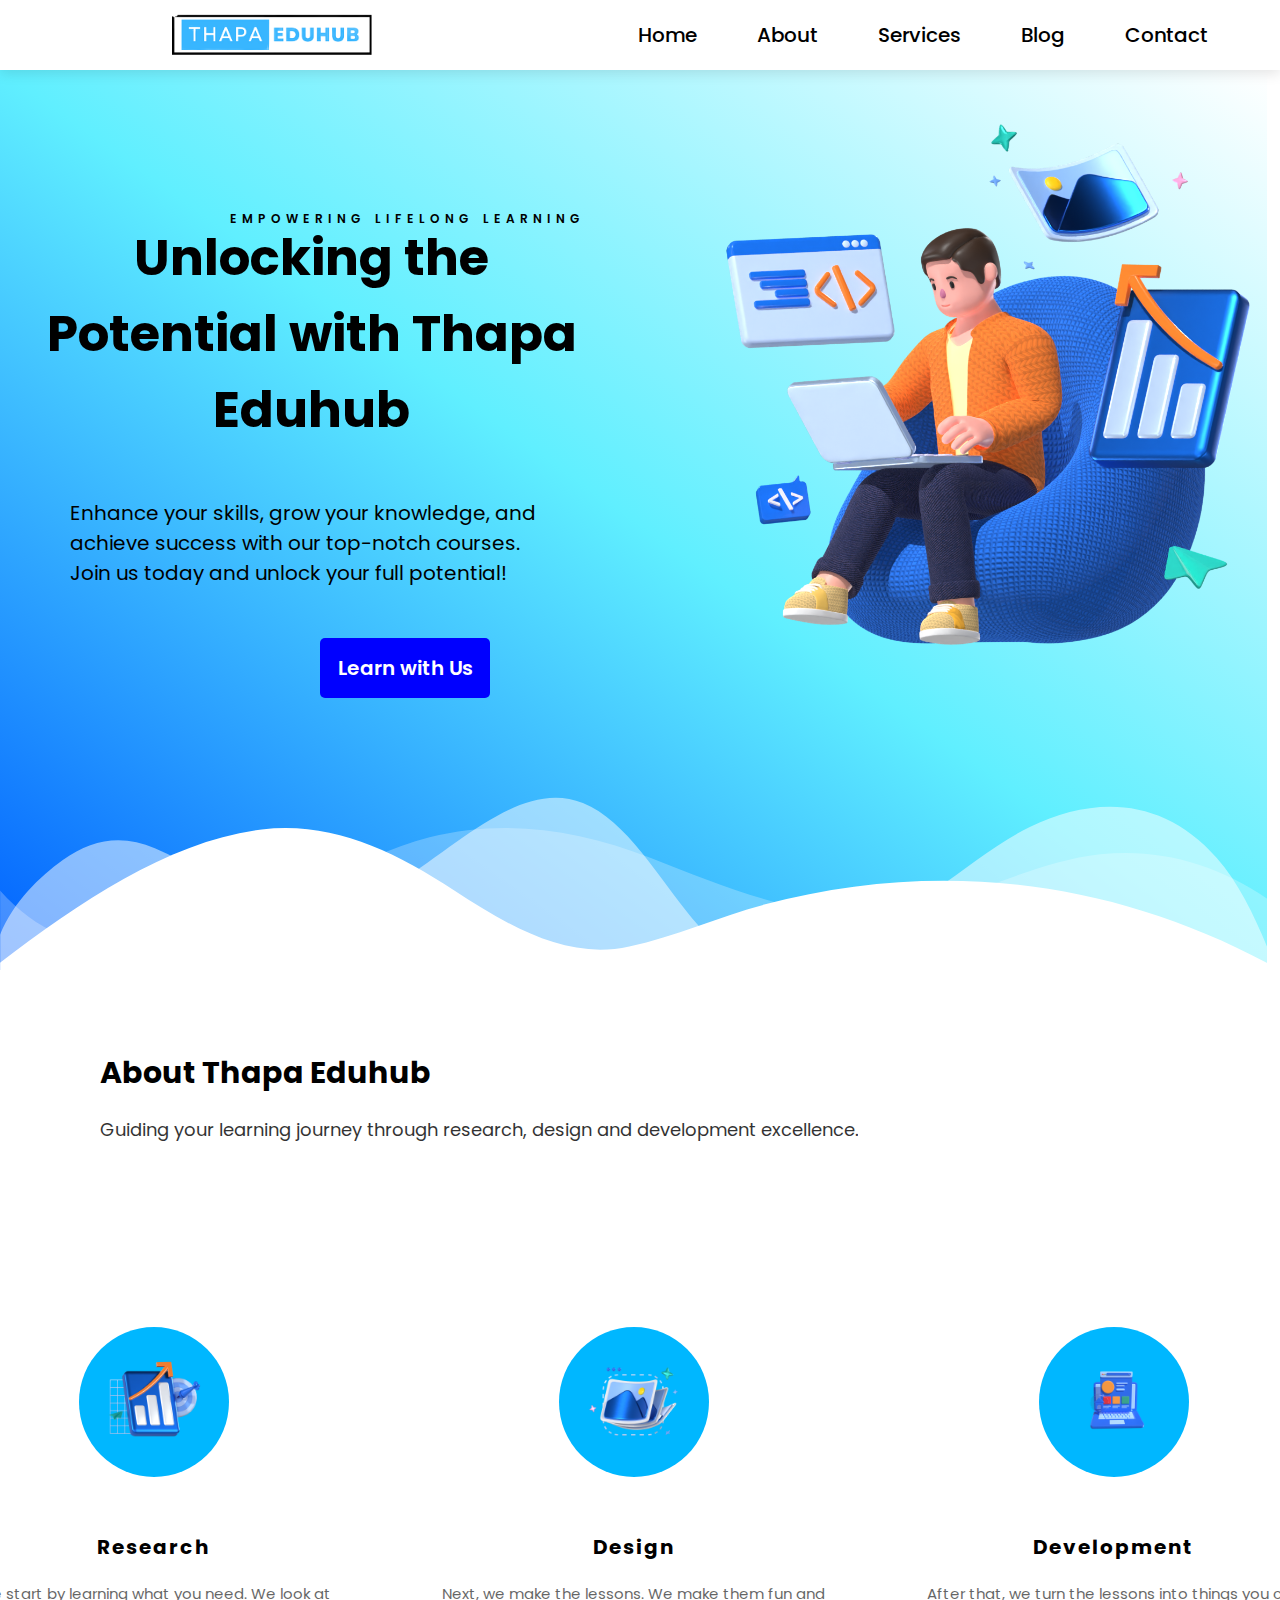
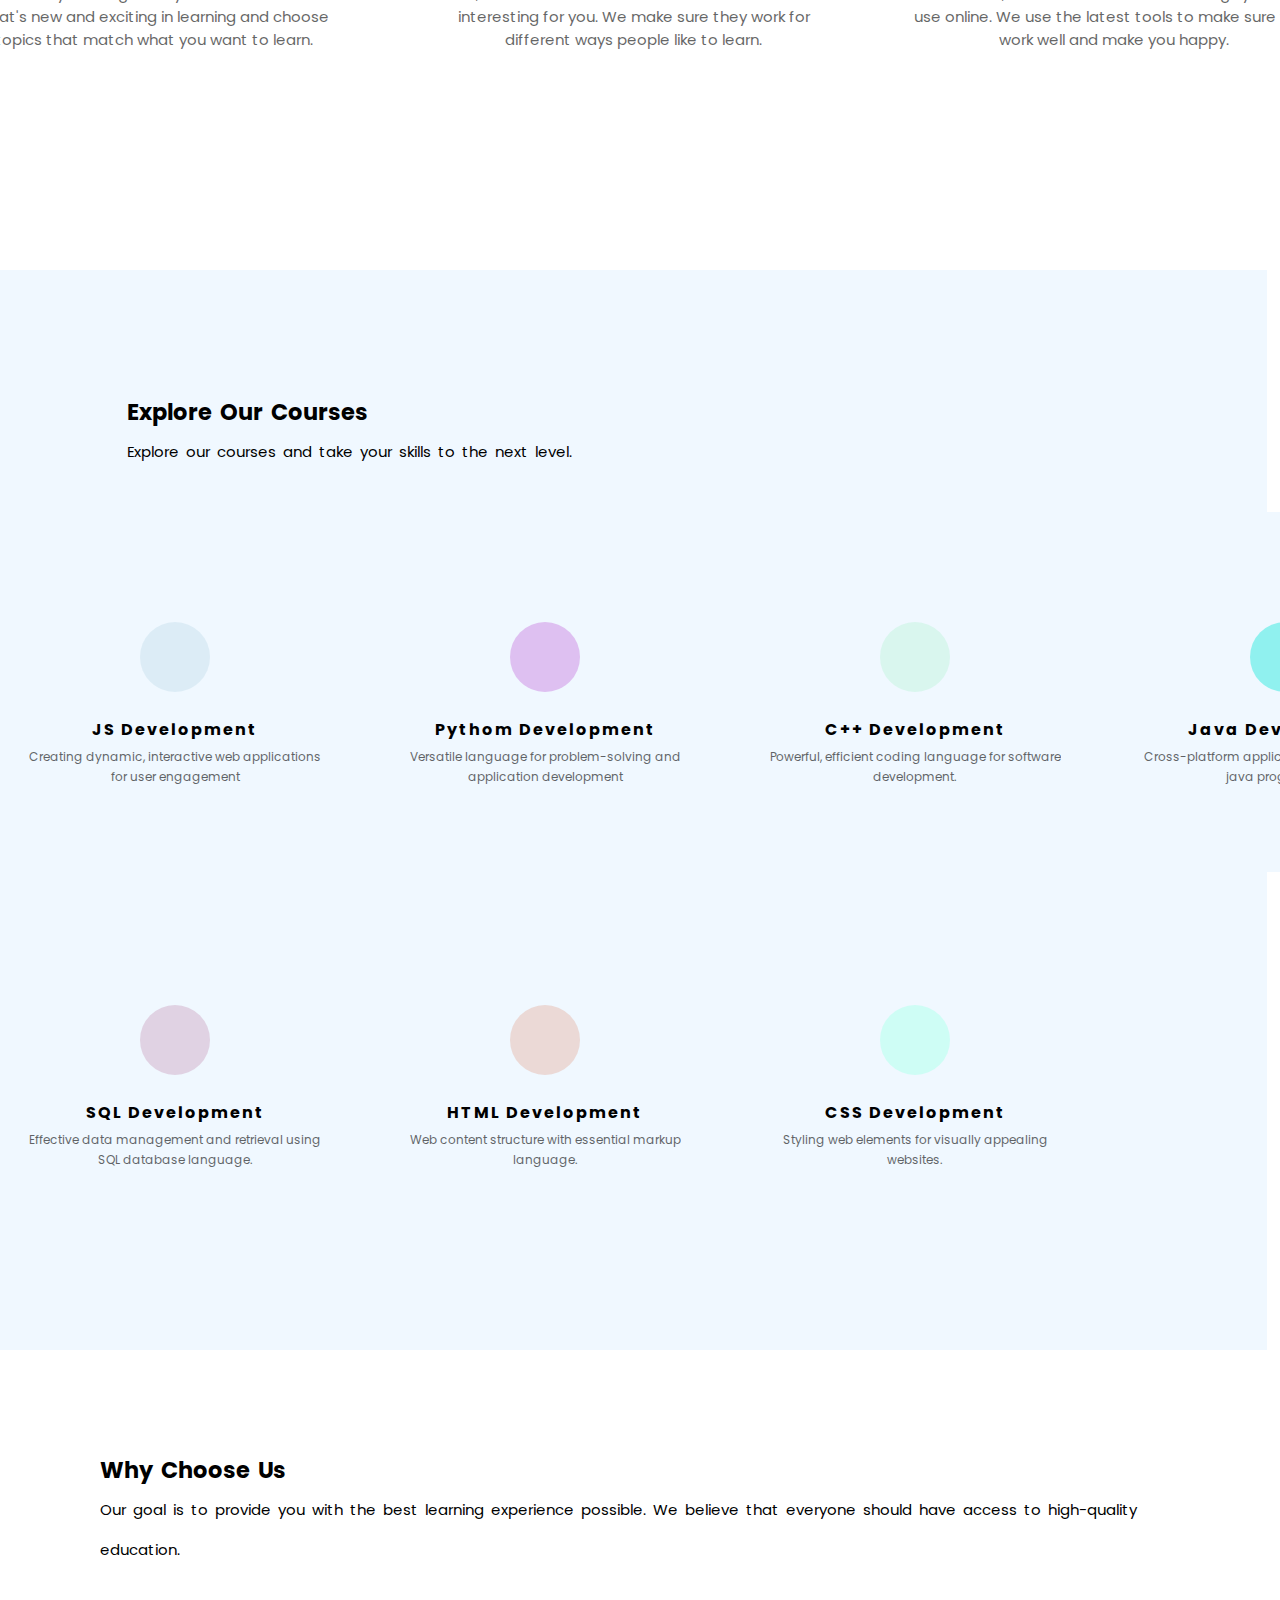
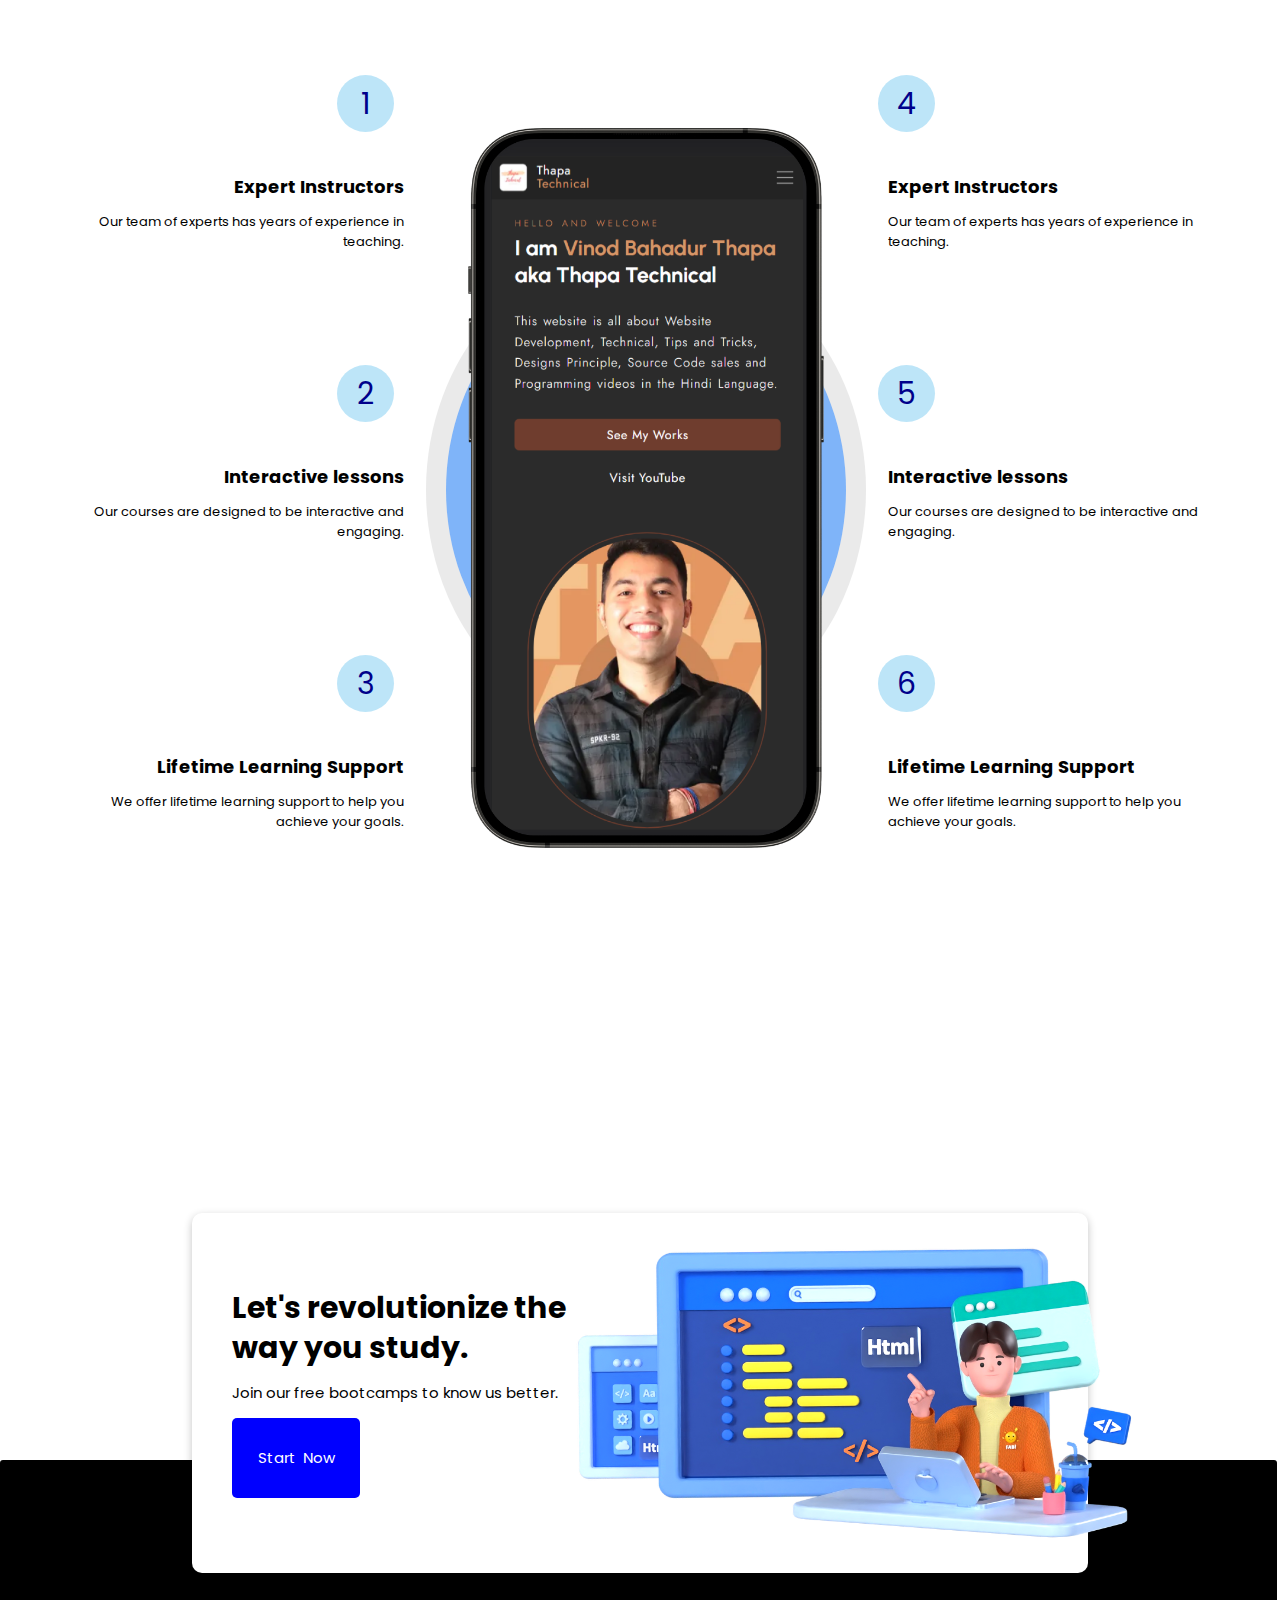
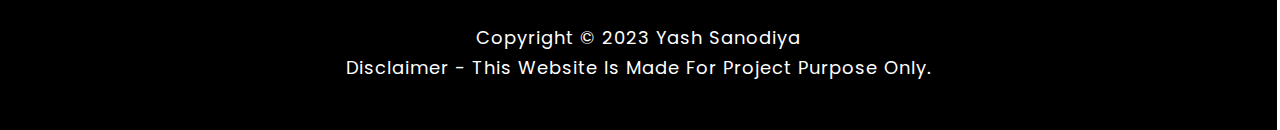
<file: index.html>
<!DOCTYPE html>
<html lang="en">
<head>
    <meta charset="UTF-8">
    <meta name="viewport" content="width=device-width, initial-scale=1.0">
    <title>Home</title>
    <link rel="shortcut icon" href="images/main-hero1.webp" type="image/x-icon">
    <link rel="stylesheet" href="/css/style.css">
    <link rel="stylesheet" href="/css/responsive.css">
    <link rel="stylesheet" href="https://cdnjs.cloudflare.com/ajax/libs/font-awesome/6.5.1/css/all.min.css" integrity="sha512-DTOQO9RWCH3ppGqcWaEA1BIZOC6xxalwEsw9c2QQeAIftl+Vegovlnee1c9QX4TctnWMn13TZye+giMm8e2LwA==" crossorigin="anonymous" referrerpolicy="no-referrer" />
</head>
<body>
    <!-- navbar section -->
    <header>
        <div class="navbar">
            <div class="nav-logo">
                <img class="logo" src="images/logo.png" alt="Thapa Eduhub Logo">
            </div>
            <div class="nav-buttons">
                <ul>
                    <li><a href="/index.html">Home</a></li>
                    <li><a href="/about.html">About</a></li>
                    <li><a href="/service.html">Services</a></li>
                    <li><a href="/blog.html">Blog</a></li>
                    <li><a href="/contact.html">Contact</a></li>
                </ul>
            </div>
        </div>
    </header>
    <!-- navbar section ends -->
    <main>
        <!-- hero section -->
        <section class="hero-section">
            <div class="hero-div-text">
                <h1>Unlocking the Potential with Thapa Eduhub</h1>
                <p>Enhance your skills, grow your knowledge, and achieve success with our top-notch courses. Join us today and unlock your full potential!</p>
                <button onclick="location.href='#contact'">Learn with Us</button>
            </div>
            <div class="hero-div-img"> <img src="images/main-hero.png" alt="Hero image"></div>
            <div class="custom-shape-divider-bottom-1704735970">
                <svg data-name="Layer 1" xmlns="http://www.w3.org/2000/svg" viewBox="0 0 1200 120" preserveAspectRatio="none">
                    <path d="M0,0V46.29c47.79,22.2,103.59,32.17,158,28,70.36-5.37,136.33-33.31,206.8-37.5C438.64,32.43,512.34,53.67,583,72.05c69.27,18,138.3,24.88,209.4,13.08,36.15-6,69.85-17.84,104.45-29.34C989.49,25,1113-14.29,1200,52.47V0Z" opacity=".25" class="shape-fill"></path>
                    <path d="M0,0V15.81C13,36.92,27.64,56.86,47.69,72.05,99.41,111.27,165,111,224.58,91.58c31.15-10.15,60.09-26.07,89.67-39.8,40.92-19,84.73-46,130.83-49.67,36.26-2.85,70.9,9.42,98.6,31.56,31.77,25.39,62.32,62,103.63,73,40.44,10.79,81.35-6.69,119.13-24.28s75.16-39,116.92-43.05c59.73-5.85,113.28,22.88,168.9,38.84,30.2,8.66,59,6.17,87.09-7.5,22.43-10.89,48-26.93,60.65-49.24V0Z" opacity=".5" class="shape-fill"></path>
                    <path d="M0,0V5.63C149.93,59,314.09,71.32,475.83,42.57c43-7.64,84.23-20.12,127.61-26.46,59-8.63,112.48,12.24,165.56,35.4C827.93,77.22,886,95.24,951.2,90c86.53-7,172.46-45.71,248.8-84.81V0Z" class="shape-fill"></path>
                </svg>
            </div>
        </section>
        <!-- hero section ends  -->

        <!-- about section -->
        <section class="about-section">
            <div class="about-text">
                <h2>About Thapa Eduhub</h2>
                <p>Guiding your learning journey through research, design and development excellence.</p>
            </div>
            <div class="about-div">
                <div class="info">
                    <div class="info-icon"><img src="images/research.png" alt=""></div>
                    <div class="info-text">
                        <h3>Research</h3>
                        <p>We start by learning what you need. We look at what's new and exciting in learning and choose topics that match what you want to learn.</p>
                    </div>
                </div>
                <div class="info">
                    <div class="info-icon"> <img src="images/design.png" alt=""></div>
                    <div class="info-text">
                        <h3>Design</h3>
                        <p>Next, we make the lessons. We make them fun and interesting for you. We make sure they work for different ways people like to learn.</p>
                    </div>
                </div>
                <div class="info">
                    <div class="info-icon"> <img src="images/dev.png" alt=""></div>
                    <div class="info-text">
                        <h3>Development</h3>
                        <p>After that, we turn the lessons into things you can use online. We use the latest tools to make sure they work well and make you happy.</p>
                    </div>
                </div>
            </div>
        </section>
        <!-- about section ends -->

        <!-- explore section start -->
        <section class="explore-section">
            <div class="explore-text">
                <h2>Explore Our Courses</h2>
                <p>Explore our courses and take your skills to the next level.</p>
            </div>
            <div class="explore-containers">
                <div class="exp-container">
                    <div class="exp-img" style="background-color: rgba(46, 134, 171, .1);">
                    <i class="fa-solid fa-laptop-code" style="color: #2E86AB;"></i>
                    </div>
                    <div class="exp-content">
                        <h3>JS Development</h3>
                        <p>Creating dynamic, interactive web applications for user engagement</p>
                    </div>    
                </div>
                <div class="exp-container">
                    <div class="exp-img" style="background-color: #DEC0F1;">
                        <i class="fa-solid fa-laptop-code" style="color: #7161EF;"></i>
                        </div>
                        <div class="exp-content">
                            <h3>Pythom Development</h3>
                            <p>Versatile language for problem-solving and application development</p>
                        </div>   
                </div>
                <div class="exp-container">
                    <div class="exp-img" style="background-color: rgba(123, 241, 168,.2);">
                        <i class="fa-solid fa-laptop-code" style="color: #7BF1A8;"></i>
                        </div>
                        <div class="exp-content">
                            <h3>C++ Development</h3>
                            <p>Powerful, efficient coding language for software development.</p>
                        </div>   
                </div>
                <div class="exp-container">
                    <div class="exp-img" style="background-color: #90F1EF;">
                        <i class="fa-solid fa-laptop-code"></i>
                        </div>
                        <div class="exp-content">
                            <h3>Java Development</h3>
                            <p>Cross-platform application development with java programming</p>
                        </div>   
                </div>
                <div class="exp-container">
                    <div class="exp-img" style="background-color: rgba(162, 59, 114, .2);">
                        <i class="fa-solid fa-laptop-code" style="color: #A23B72;"></i>
                        </div>
                        <div class="exp-content">
                            <h3>SQL Development</h3>
                            <p>Effective data management and retrieval using SQL database language.</p>
                        </div>   
                </div>
                <div class="exp-container">
                    <div class="exp-img" style="background-color: rgba(215,93, 52, 0.2)">
                        <i class="fa-solid fa-laptop-code" style="color: #D75D34;"></i>
                        </div>
                        <div class="exp-content">
                            <h3>HTML Development</h3>
                            <p>Web content structure with essential markup language.</p>
                        </div>   
                </div>
                <div class="exp-container">
                    <div class="exp-img" style="background-color: rgba(191, 255, 241, 0.7);">
                        <i class="fa-solid fa-laptop-code" style="color: #74F2CE;"></i>
                        </div>
                        <div class="exp-content">
                            <h3>CSS Development</h3>
                            <p>Styling web elements for visually appealing websites.</p>
                        </div>   
                </div>
            </div>
        </section>
        <!-- explore section ends -->

         <!-- why choose section start -->
         <section class="why-choose-section">
            <div class="why-choose-text">
                <h2>Why Choose Us</h2>
                <p>Our goal is to provide you with the best learning experience possible. We believe that everyone should have access to high-quality education.</p>
            </div>
            <div class="why-choose-grid">
                <!-- left side container -->
                <div class="why-choose-container-side">
                    <div class="sub-container-left-side">
                        <div class="sub-container-left-side-img">
                            <p>1</p>
                        </div>
                        <div class="sub-container-left-side-text">
                            <h3>Expert Instructors</h3>
                            <p>Our team of experts has years of experience in teaching.</p>
                        </div>
                    </div>
                    <div class="sub-container-left-side">
                        <div class="sub-container-left-side-img">
                            <p>2</p>
                        </div>
                        <div class="sub-container-left-side-text">
                            <h3>Interactive lessons</h3>
                            <p>Our courses are designed to be interactive and engaging.</p>
                        </div>
                    </div>
                    <div class="sub-container-left-side">
                        <div class="sub-container-left-side-img">
                            <p>3</p>
                        </div>
                        <div class="sub-container-left-side-text">
                            <h3>Lifetime Learning Support</h3>
                            <p>We offer lifetime learning support to help you achieve your goals.</p>
                        </div>
                    </div>
                </div>
                <!-- left side container end -->
                <!-- center container -->
                <div class="why-choose-container-center">
                    <div class="circle-div">
                    </div>
                    <div class="img-div"><img src="/images/mobile.png" alt="" class="div-image"></div>
                </div>
                <!-- center container end -->

                <!-- right side container start -->
                <div class="why-choose-container-side">
                    <div class="sub-container-right-side">
                        <div class="sub-container-right-side-img">
                            <p>4</p>
                        </div>
                        <div class="sub-container-right-side-text">
                            <h3>Expert Instructors</h3>
                            <p>Our team of experts has years of experience in teaching.</p>
                        </div>
                    </div>
                    <div class="sub-container-right-side">
                        <div class="sub-container-right-side-img">
                            <p>5</p>
                        </div>
                        <div class="sub-container-right-side-text">
                            <h3>Interactive lessons</h3>
                            <p>Our courses are designed to be interactive and engaging.</p>
                        </div>
                    </div>
                    <div class="sub-container-right-side">
                        <div class="sub-container-right-side-img">
                            <p>6</p>
                        </div>
                        <div class="sub-container-right-side-text">
                            <h3>Lifetime Learning Support</h3>
                            <p>We offer lifetime learning support to help you achieve your goals.</p>
                        </div>
                    </div>
                </div>
            </div>
        </section>
        <!-- why choose section end -->

         <!-- contact section start -->
    <section class="contact-section" id="contact">
        <div class="contact-div">
            <div class="contact-text">
                <h3>Let's revolutionize the way you study.</h3>
                <p>Join our free bootcamps to know us better.</p>
                <div class="contact-btn">
                    <a href='/contact.html'>
                        start now <i class="fa-solid fa-arrow-circle-right"></i>
                    </a>
                </div>
            </div>
            <div class="contact-img">
                <img src="images/main.png" alt="a guy doing coding">
            </div>
        </div>
    </section>
    </main>
    <!-- main section ends -->

<!-- footer starts -->
<footer>
    <div class="footer-div">
        <div class="footer-text">
            <p>Copyright &copy; 2023 Yash sanodiya</p>
            <p>Disclaimer - This website is made for project purpose only.</p>
        </div>
    </div>                                                                      
</footer>
</body>
</html>
</file>
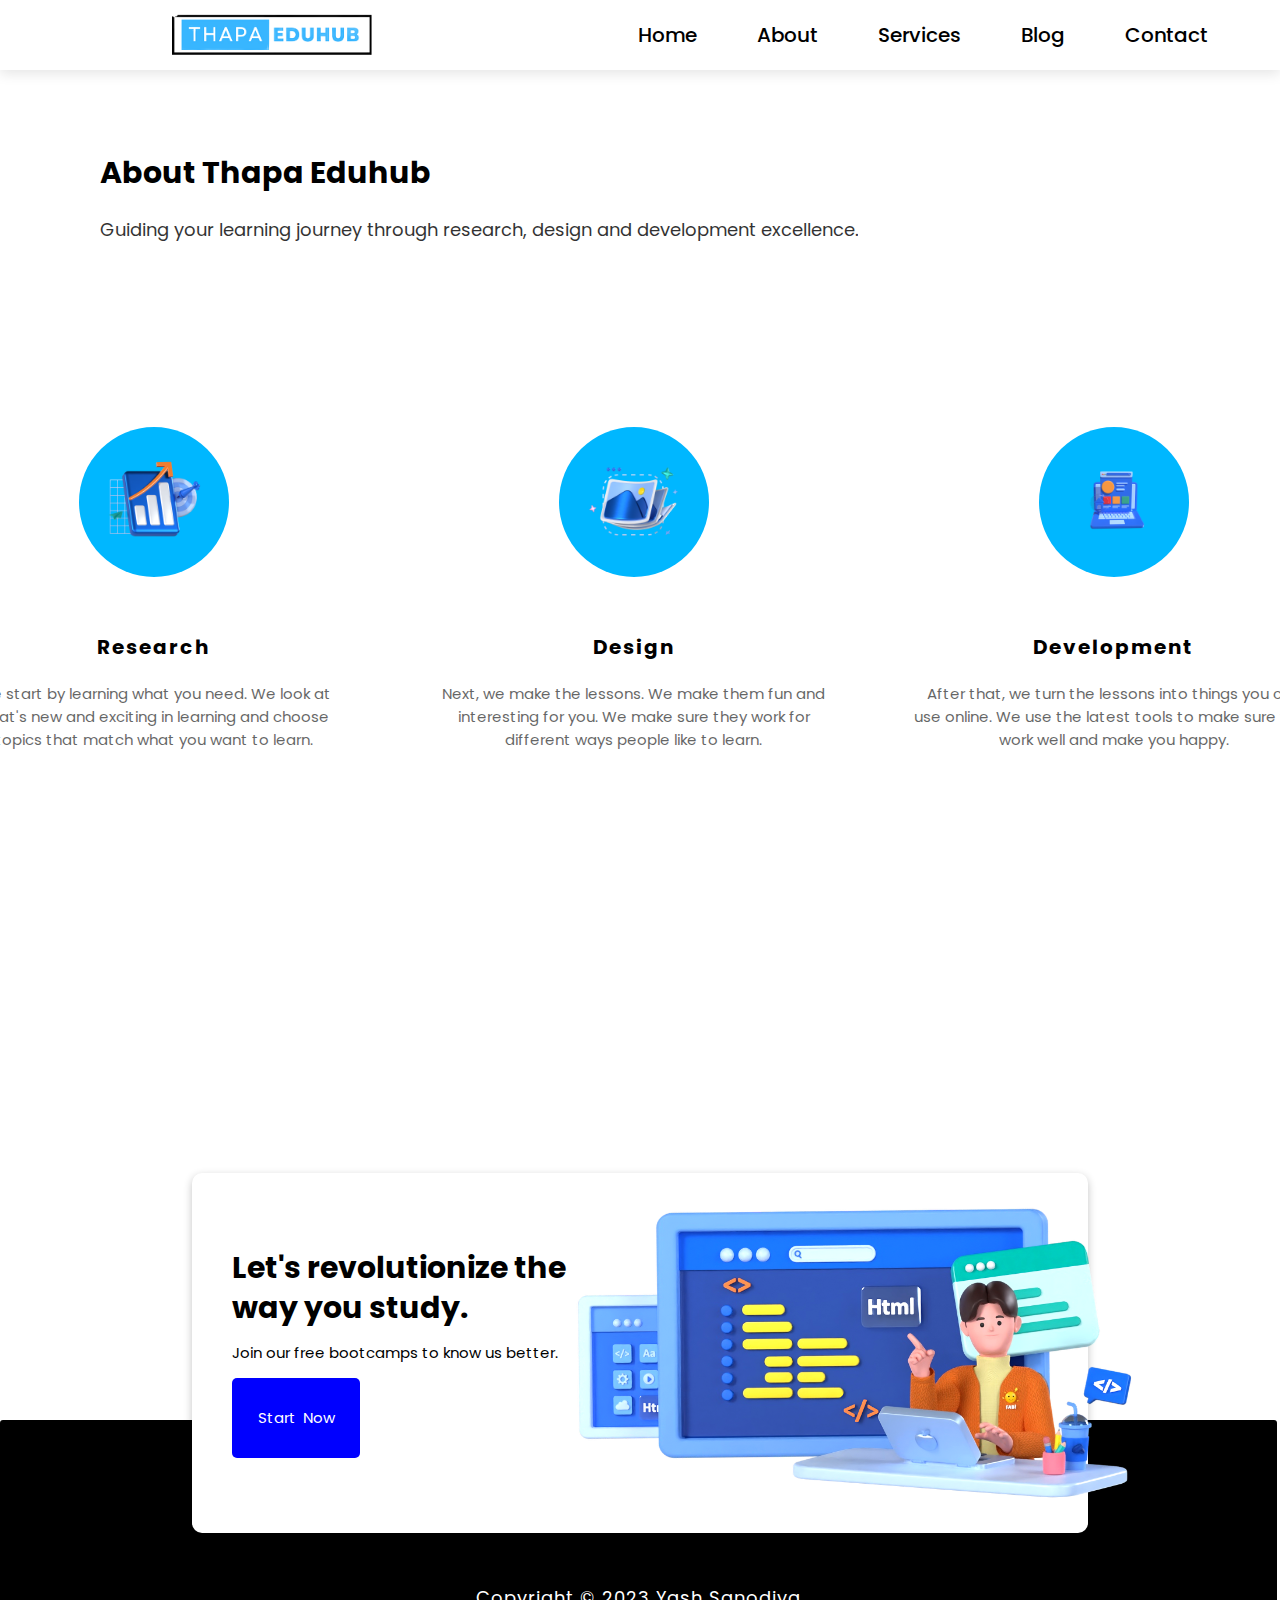
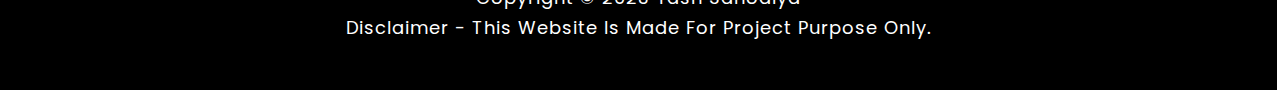
<file: about.html>
<!DOCTYPE html>
<html lang="en">
<head>
    <meta charset="UTF-8">
    <meta name="viewport" content="width=device-width, initial-scale=1.0">
    <title>About</title>
    <link rel="shortcut icon" href="images/research.png" type="image/x-icon">
    <link rel="stylesheet" href="/css/style.css">
    <link rel="stylesheet" href="/css/responsive.css">
    <link rel="stylesheet" href="https://cdnjs.cloudflare.com/ajax/libs/font-awesome/6.5.1/css/all.min.css" integrity="sha512-DTOQO9RWCH3ppGqcWaEA1BIZOC6xxalwEsw9c2QQeAIftl+Vegovlnee1c9QX4TctnWMn13TZye+giMm8e2LwA==" crossorigin="anonymous" referrerpolicy="no-referrer" />
</head>
<body>
    <!-- navbar section -->
    <header>
        <div class="navbar">
            <div class="nav-logo">
                <img class="logo" src="images/logo.png" alt="Thapa Eduhub Logo">
            </div>
            <div class="nav-buttons">
                <ul>
                    <li><a href="/index.html">Home</a></li>
                    <li><a href="/about.html">About</a></li>
                    <li><a href="/service.html">Services</a></li>
                    <li><a href="/blog.html">Blog</a></li>
                    <li><a href="/contact.html">Contact</a></li>
                </ul>
            </div>
        </div>
    </header>
    <!-- navbar section ends -->
    <main>
         <!-- about section -->
         <section class="about-section">
            <div class="about-text">
                <h2>About Thapa Eduhub</h2>
                <p>Guiding your learning journey through research, design and development excellence.</p>
            </div>
            <div class="about-div">
                <div class="info">
                    <div class="info-icon"><img src="images/research.png" alt=""></div>
                    <div class="info-text">
                        <h3>Research</h3>
                        <p>We start by learning what you need. We look at what's new and exciting in learning and choose topics that match what you want to learn.</p>
                    </div>
                </div>
                <div class="info">
                    <div class="info-icon"> <img src="images/design.png" alt=""></div>
                    <div class="info-text">
                        <h3>Design</h3>
                        <p>Next, we make the lessons. We make them fun and interesting for you. We make sure they work for different ways people like to learn.</p>
                    </div>
                </div>
                <div class="info">
                    <div class="info-icon"> <img src="images/dev.png" alt=""></div>
                    <div class="info-text">
                        <h3>Development</h3>
                        <p>After that, we turn the lessons into things you can use online. We use the latest tools to make sure they work well and make you happy.</p>
                    </div>
                </div>
            </div>
        </section>
        <!-- about section ends -->

        <!-- contact section start -->
    <section class="contact-section">
        <div class="contact-div">
            <div class="contact-text">
                <h3>Let's revolutionize the way you study.</h3>
                <p>Join our free bootcamps to know us better.</p>
                <div class="contact-btn">
                    <a href='/contact.html'>
                        start now <i class="fa-solid fa-arrow-circle-right"></i>
                    </a>
                </div>
            </div>
            <div class="contact-img">
                <img src="images/main.png" alt="a guy doing coding">
            </div>
        </div>
    </section>
    </main>

    <!-- footer starts -->
<footer>
    <div class="footer-div">
        <div class="footer-text">
            <p>Copyright &copy; 2023 Yash sanodiya</p>
            <p>Disclaimer - This website is made for project purpose only.</p>
        </div>
    </div>                                                                      
</footer>
</body>
</html>
</file>
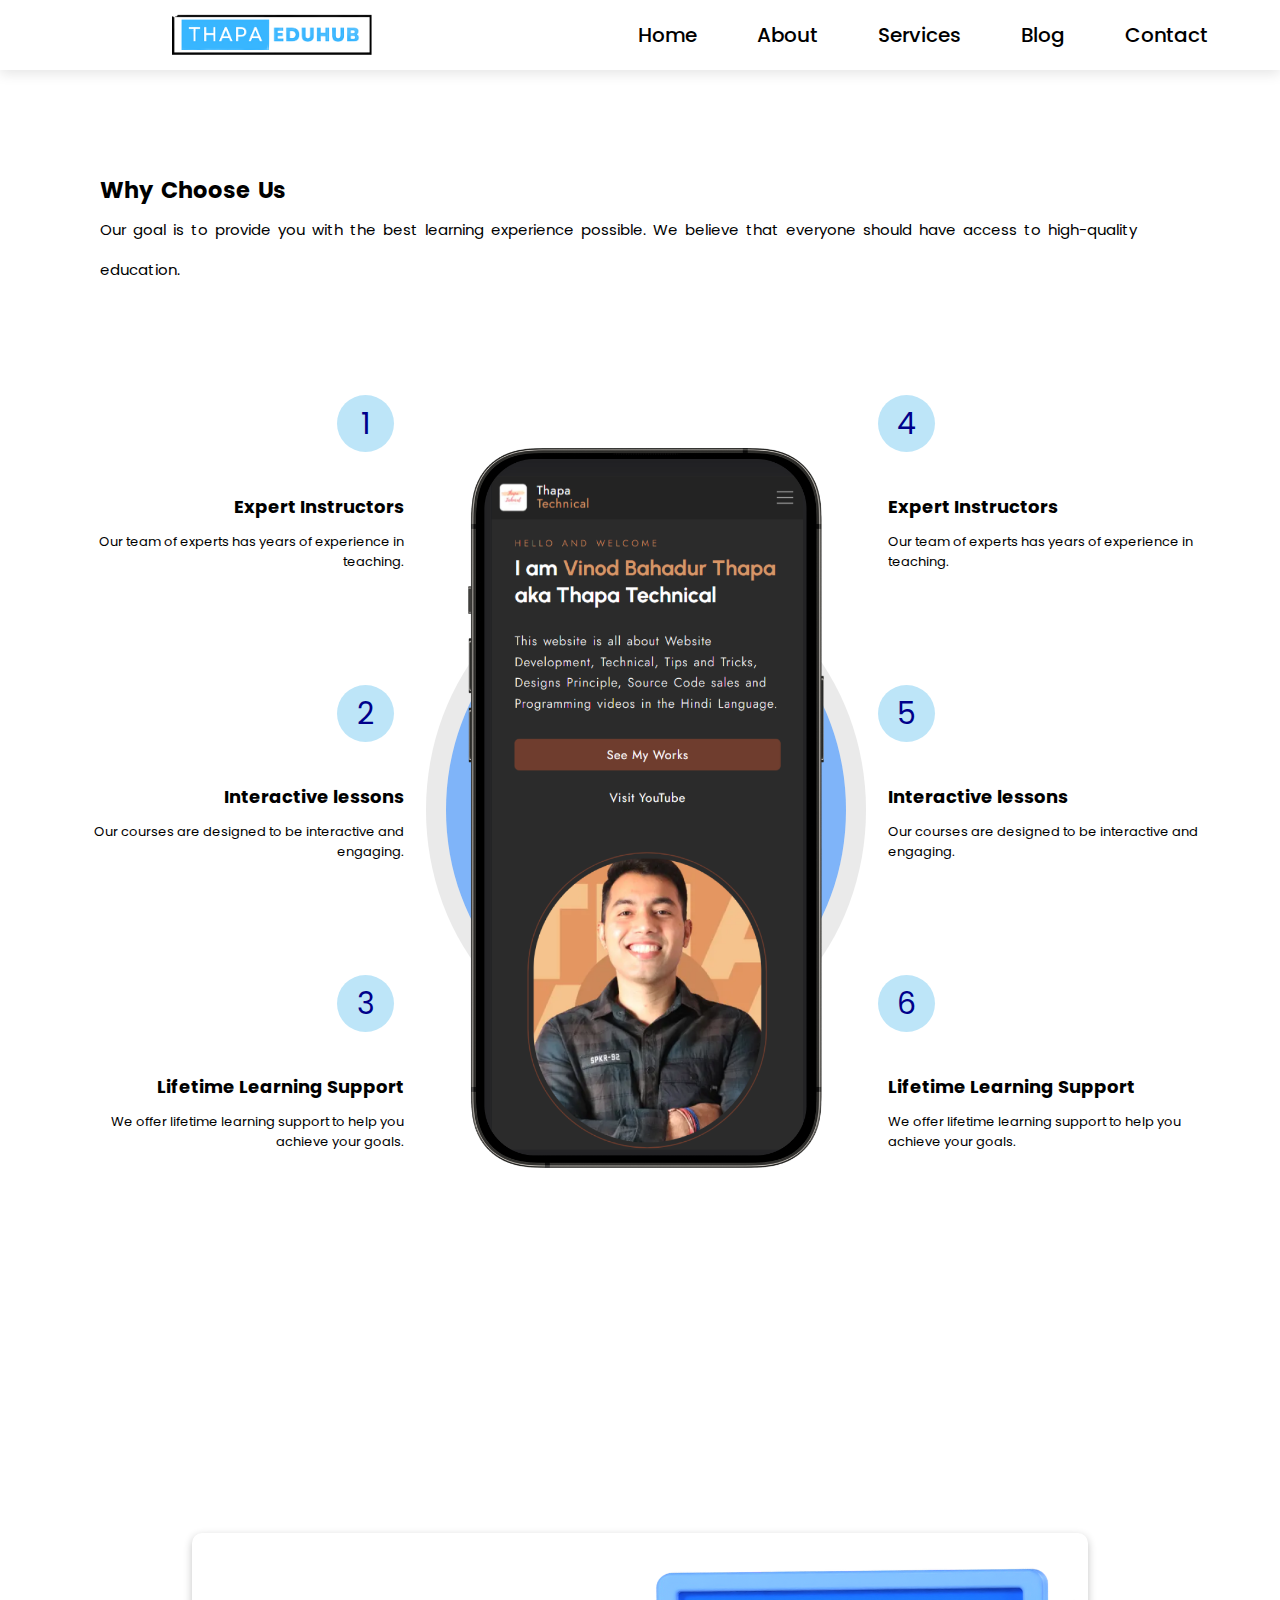
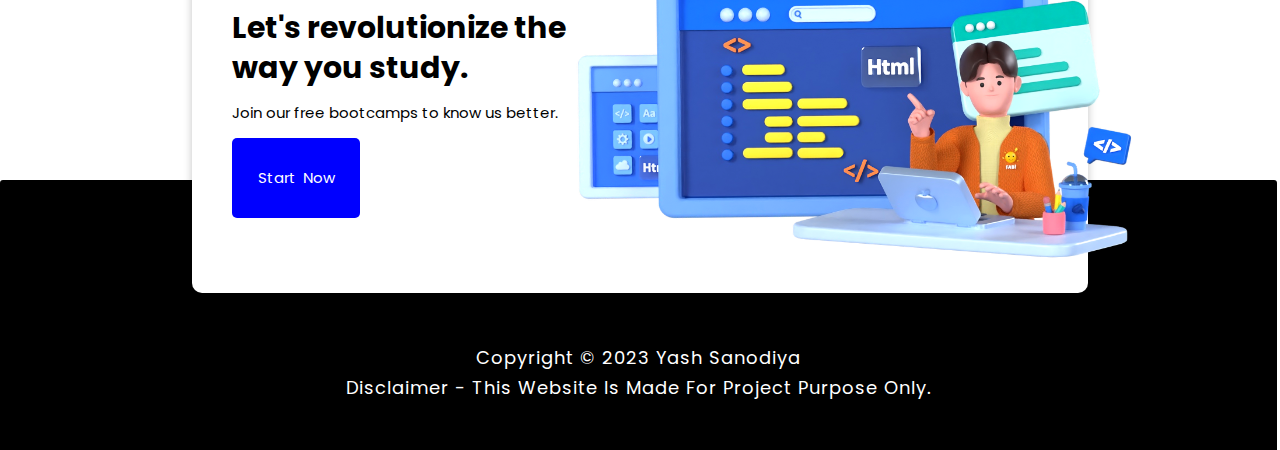
<file: blog.html>
<!DOCTYPE html>
<html lang="en">
<head>
    <meta charset="UTF-8">
    <meta name="viewport" content="width=device-width, initial-scale=1.0">
    <title>Blog</title>
    <link rel="shortcut icon" href="images/main.png" type="image/x-icon">
    <link rel="stylesheet" href="/css/style.css">
    <link rel="stylesheet" href="/css/responsive.css">
    <link rel="stylesheet" href="https://cdnjs.cloudflare.com/ajax/libs/font-awesome/6.5.1/css/all.min.css" integrity="sha512-DTOQO9RWCH3ppGqcWaEA1BIZOC6xxalwEsw9c2QQeAIftl+Vegovlnee1c9QX4TctnWMn13TZye+giMm8e2LwA==" crossorigin="anonymous" referrerpolicy="no-referrer" />
</head>
<body>
    <!-- navbar section -->
    <header>
        <div class="navbar">
            <div class="nav-logo">
                <img class="logo" src="images/logo.png" alt="Thapa Eduhub Logo">
            </div>
            <div class="nav-buttons">
                <ul>
                    <li><a href="/index.html">Home</a></li>
                    <li><a href="/about.html">About</a></li>
                    <li><a href="/service.html">Services</a></li>
                    <li><a href="/blog.html">Blog</a></li>
                    <li><a href="/contact.html">Contact</a></li>
                </ul>
            </div>
        </div>
    </header>
    <!-- navbar section ends -->
    <main>
         <!-- why choose section start -->
         <section class="why-choose-section">
            <div class="why-choose-text">
                <h2>Why Choose Us</h2>
                <p>Our goal is to provide you with the best learning experience possible. We believe that everyone should have access to high-quality education.</p>
            </div>
            <div class="why-choose-grid">
                <!-- left side container -->
                <div class="why-choose-container-side">
                    <div class="sub-container-left-side">
                        <div class="sub-container-left-side-img">
                            <p>1</p>
                        </div>
                        <div class="sub-container-left-side-text">
                            <h3>Expert Instructors</h3>
                            <p>Our team of experts has years of experience in teaching.</p>
                        </div>
                    </div>
                    <div class="sub-container-left-side">
                        <div class="sub-container-left-side-img">
                            <p>2</p>
                        </div>
                        <div class="sub-container-left-side-text">
                            <h3>Interactive lessons</h3>
                            <p>Our courses are designed to be interactive and engaging.</p>
                        </div>
                    </div>
                    <div class="sub-container-left-side">
                        <div class="sub-container-left-side-img">
                            <p>3</p>
                        </div>
                        <div class="sub-container-left-side-text">
                            <h3>Lifetime Learning Support</h3>
                            <p>We offer lifetime learning support to help you achieve your goals.</p>
                        </div>
                    </div>
                </div>
                <!-- left side container end -->
                <!-- center container -->
                <div class="why-choose-container-center">
                    <div class="circle-div">
                    </div>
                    <div class="img-div"><img src="/images/mobile.png" alt="" class="div-image"></div>
                </div>
                <!-- center container end -->

                <!-- right side container start -->
                <div class="why-choose-container-side">
                    <div class="sub-container-right-side">
                        <div class="sub-container-right-side-img">
                            <p>4</p>
                        </div>
                        <div class="sub-container-right-side-text">
                            <h3>Expert Instructors</h3>
                            <p>Our team of experts has years of experience in teaching.</p>
                        </div>
                    </div>
                    <div class="sub-container-right-side">
                        <div class="sub-container-right-side-img">
                            <p>5</p>
                        </div>
                        <div class="sub-container-right-side-text">
                            <h3>Interactive lessons</h3>
                            <p>Our courses are designed to be interactive and engaging.</p>
                        </div>
                    </div>
                    <div class="sub-container-right-side">
                        <div class="sub-container-right-side-img">
                            <p>6</p>
                        </div>
                        <div class="sub-container-right-side-text">
                            <h3>Lifetime Learning Support</h3>
                            <p>We offer lifetime learning support to help you achieve your goals.</p>
                        </div>
                    </div>
                </div>
            </div>
        </section>
        <!-- why choose section end -->
        <!-- contact section start -->
    <section class="contact-section">
        <div class="contact-div">
            <div class="contact-text">
                <h3>Let's revolutionize the way you study.</h3>
                <p>Join our free bootcamps to know us better.</p>
                <div class="contact-btn">
                    <a href='/contact.html'>
                        start now <i class="fa-solid fa-arrow-circle-right"></i>
                    </a>
                </div>
            </div>
            <div class="contact-img">
                <img src="images/main.png" alt="a guy doing coding">
            </div>
        </div>
    </section>
    </main>

    <!-- footer starts -->
<footer>
    <div class="footer-div">
        <div class="footer-text">
            <p>Copyright &copy; 2023 Yash sanodiya</p>
            <p>Disclaimer - This website is made for project purpose only.</p>
        </div>
    </div>                                                                      
</footer>
</body>
</html>
</file>
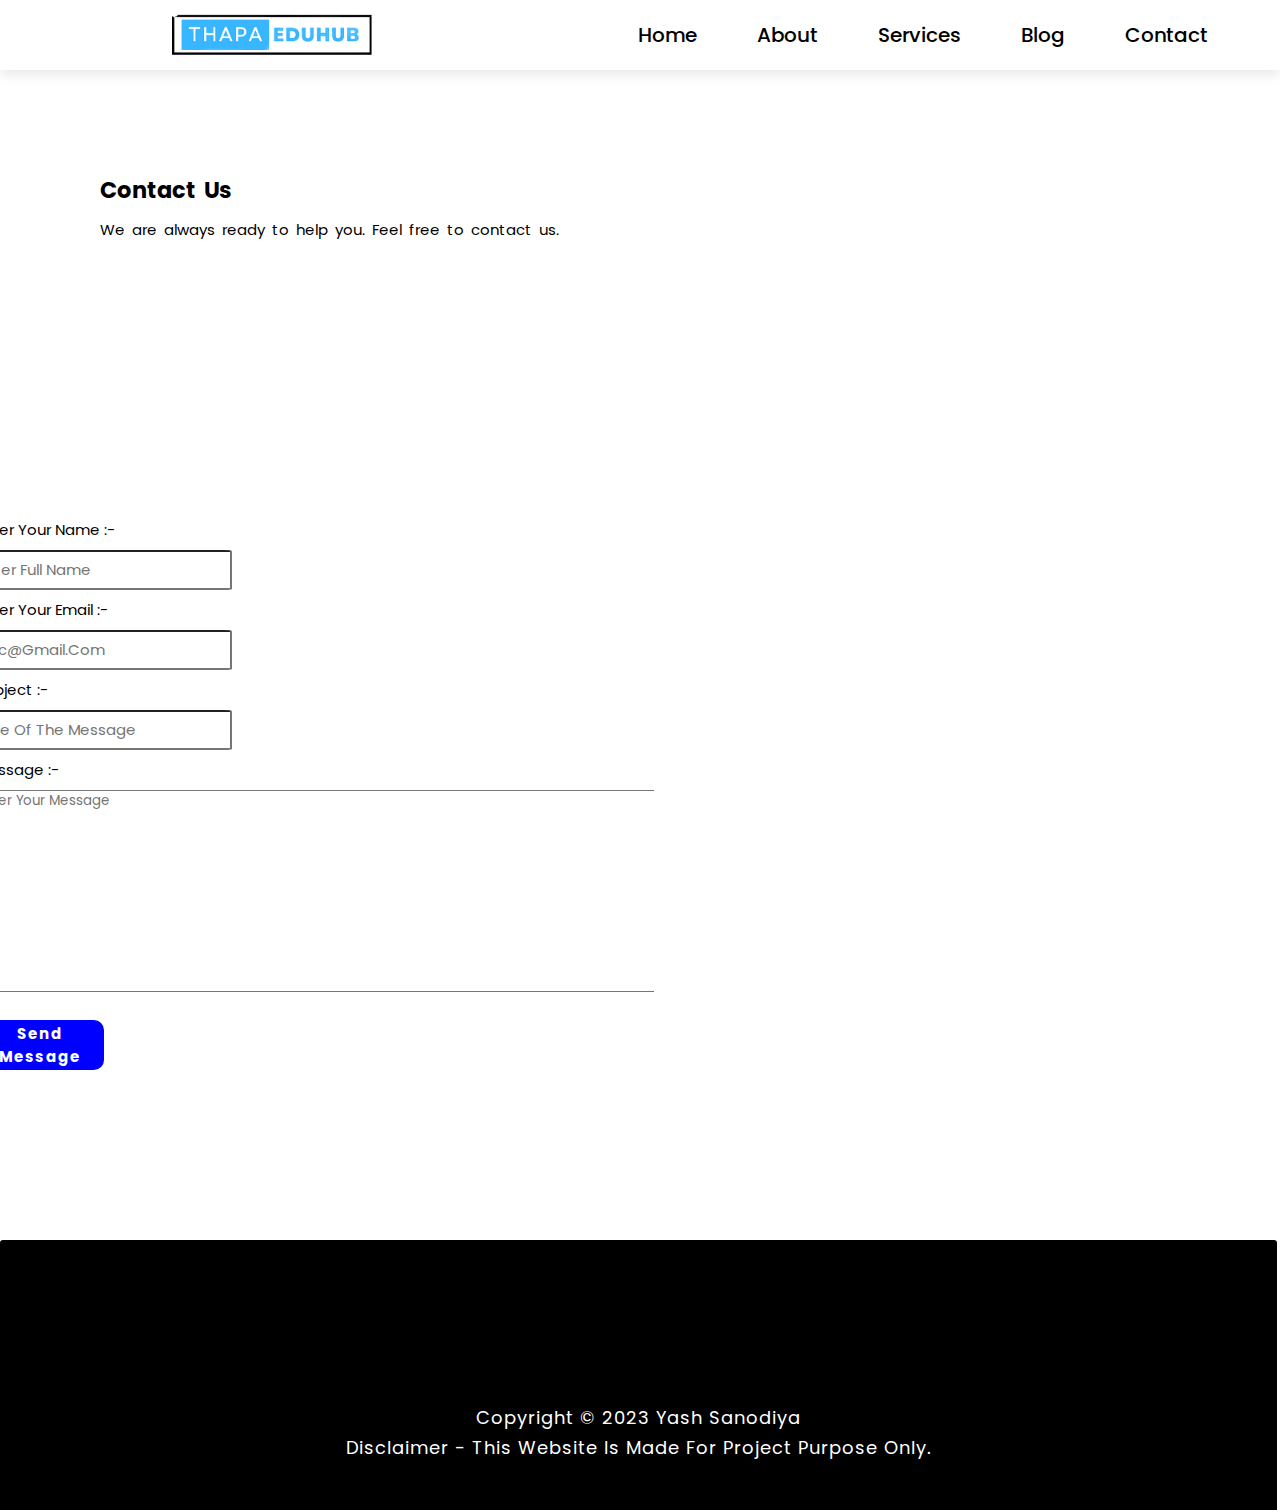
<file: contact.html>
<!DOCTYPE html>
<html lang="en">
<head>
    <meta charset="UTF-8">
    <meta name="viewport" content="width=device-width, initial-scale=1.0">
    <title>Home</title>
    <link rel="shortcut icon" href="images/main-hero1.webp" type="image/x-icon">
    <link rel="stylesheet" href="/css/style.css">
    <link rel="stylesheet" href="/css/responsive.css">
    <link rel="stylesheet" href="https://cdnjs.cloudflare.com/ajax/libs/font-awesome/6.5.1/css/all.min.css" integrity="sha512-DTOQO9RWCH3ppGqcWaEA1BIZOC6xxalwEsw9c2QQeAIftl+Vegovlnee1c9QX4TctnWMn13TZye+giMm8e2LwA==" crossorigin="anonymous" referrerpolicy="no-referrer" />
</head>
<body>
    <!-- navbar section -->
    <header>
        <div class="navbar">
            <div class="nav-logo">
                <img class="logo" src="images/logo.png" alt="Thapa Eduhub Logo">
            </div>
            <div class="nav-buttons">
                <ul>
                    <li><a href="/index.html">Home</a></li>
                    <li><a href="/about.html">About</a></li>
                    <li><a href="/service.html">Services</a></li>
                    <li><a href="/blog.html">Blog</a></li>
                    <li><a href="/contact.html">Contact</a></li>
                </ul>
            </div>
        </div>
    </header>
    <!-- navbar section ends -->

    <!-- contact section -->
    <main>
        <section style="height: 30vh; width: auto;">
            <div class="why-choose-text">
                <h2>Contact Us</h2>
                <p>We are always ready to help you. Feel free to contact us.</p>
            </section>
    
            <section class="contact-page">
            <div class="contact-page-text">
                <form action="">
                    <label for="user-name">Enter Your Name :-</label>
                    <input type="text" placeholder="Enter Full Name" class="user-name" required>
                    <label for="email-id">Enter Your Email :-</label>
                    <input type="email" placeholder="abc@gmail.com" class="email-id" required>
                    <label for="subject">Subject :-</label>
                    <input type="text" placeholder="Title of the Message" class="subject" required>
                    <label for="messaege">Message :-</label>
                    <textarea name="user-messaege" id="messages" cols="60" rows="10" placeholder="Enter Your Message"></textarea>
                    <br>
                    <button type="submit" class="submit" onclick="alert('Message Sent Successfully')">Send Message</button>
                </form>
            </div>
            <div class="contact-page-map"><iframe src="https://www.google.com/maps/embed?pb=!1m18!1m12!1m3!1d14664.934322791429!2d77.42329470533734!3d23.234585714408748!2m3!1f0!2f0!3f0!3m2!1i1024!2i768!4f13.1!3m3!1m2!1s0x397c4269deb07df9%3A0xfee61a854a2e5374!2sMaharana%20Pratap%20Nagar%2C%20Bhopal%2C%20Madhya%20Pradesh!5e0!3m2!1sen!2sin!4v1702150282520!5m2!1sen!2sin" width="600" height="450" style="border:0;" allowfullscreen="" loading="lazy" referrerpolicy="no-referrer-when-downgrade"></iframe>
            </div>
        </section>
    </main>

    <!-- contact section ends -->
    <!-- footer starts -->
<footer>
    <div class="footer-div">
        <div class="footer-text">
            <p>Copyright &copy; 2023 Yash sanodiya</p>
            <p>Disclaimer - This website is made for project purpose only.</p>
        </div>
    </div>                                                                      
</footer>
</body>
</html>
</file>
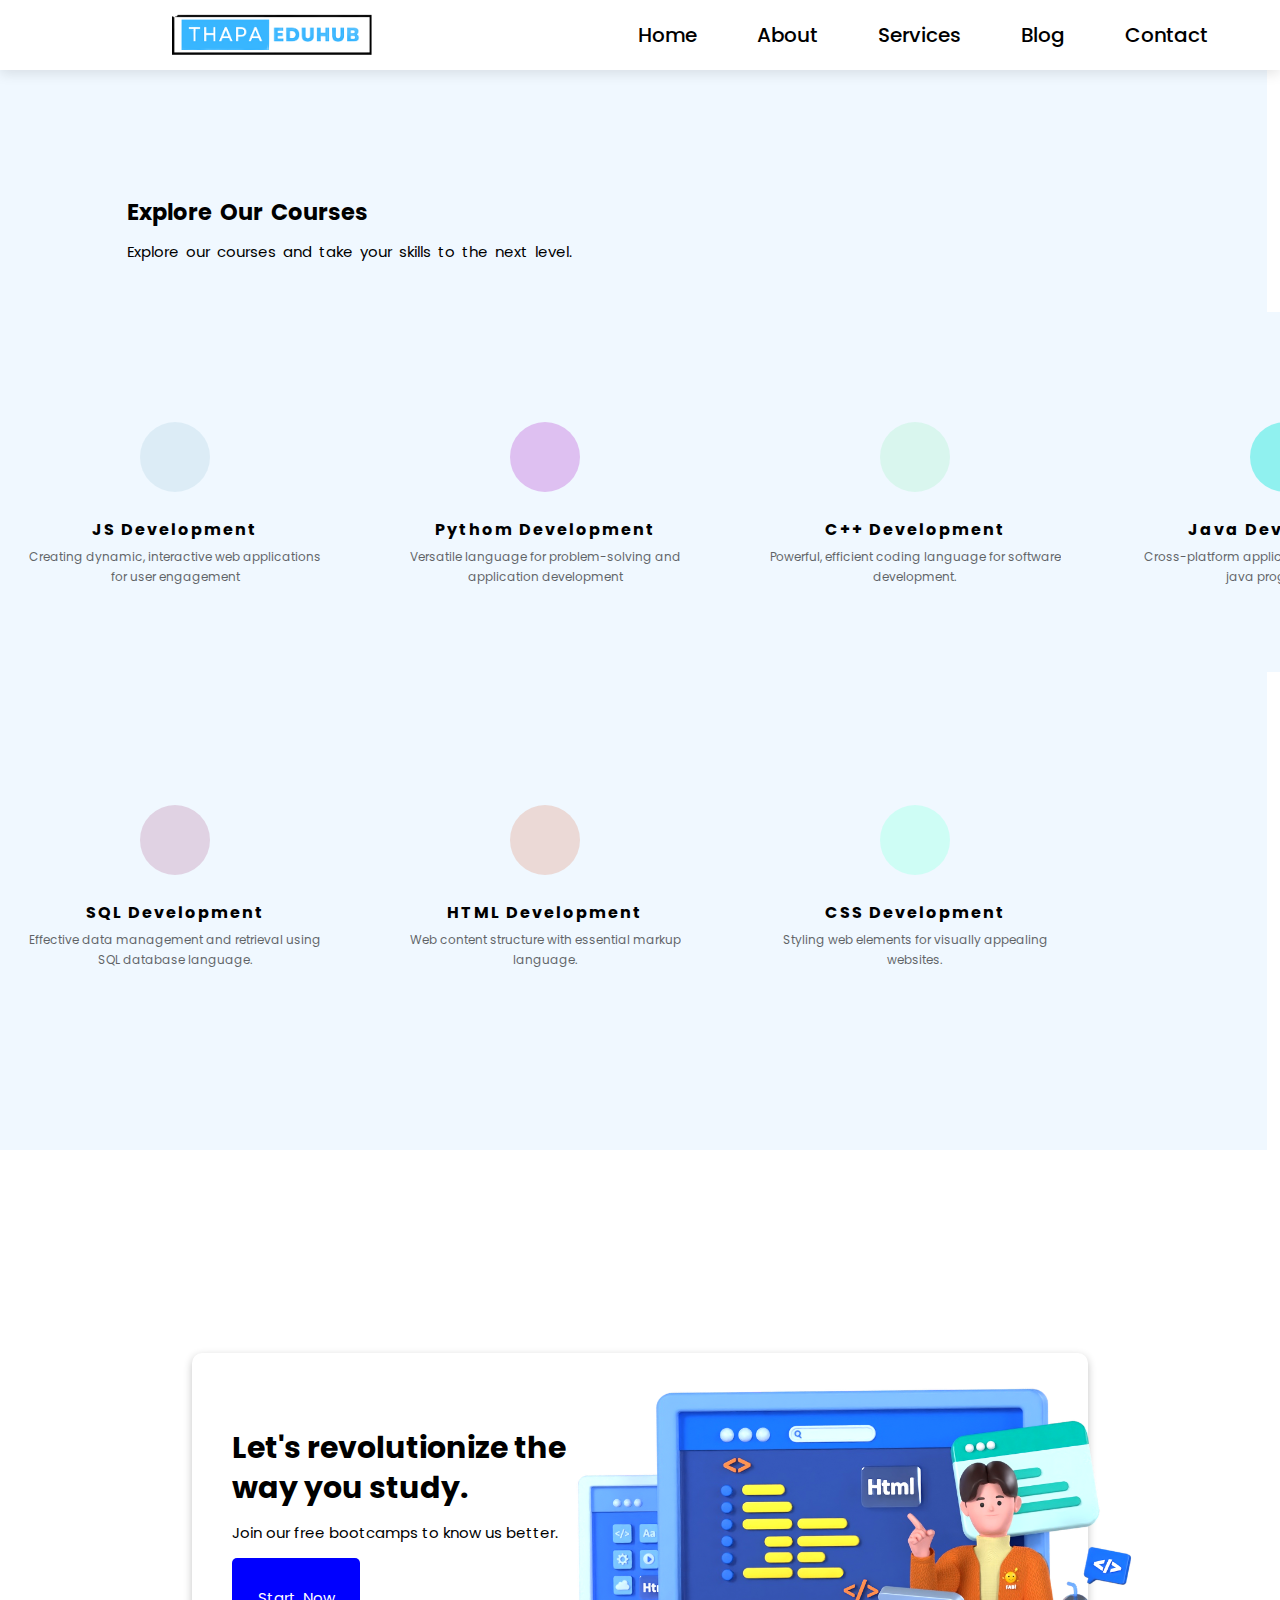
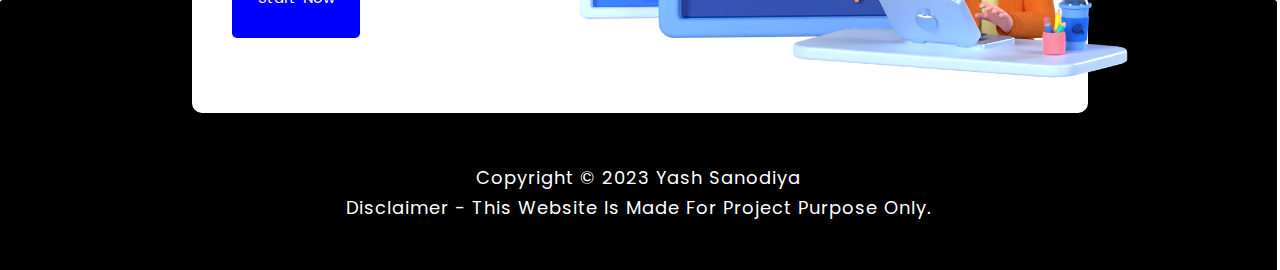
<file: service.html>
<!DOCTYPE html>
<html lang="en">
<head>
    <meta charset="UTF-8">
    <meta name="viewport" content="width=device-width, initial-scale=1.0">
    <title>Services</title>
    <link rel="shortcut icon" href="images/brand.png" type="image/x-icon">
    <link rel="stylesheet" href="/css/style.css">
    <link rel="stylesheet" href="/css/responsive.css">
    <link rel="stylesheet" href="https://cdnjs.cloudflare.com/ajax/libs/font-awesome/6.5.1/css/all.min.css" integrity="sha512-DTOQO9RWCH3ppGqcWaEA1BIZOC6xxalwEsw9c2QQeAIftl+Vegovlnee1c9QX4TctnWMn13TZye+giMm8e2LwA==" crossorigin="anonymous" referrerpolicy="no-referrer" />
</head>
<body>
    <!-- navbar section -->
    <header>
        <div class="navbar">
            <div class="nav-logo">
                <img class="logo" src="images/logo.png" alt="Thapa Eduhub Logo">
            </div>
            <div class="nav-buttons">
                <ul>
                    <li><a href="/index.html">Home</a></li>
                    <li><a href="/about.html">About</a></li>
                    <li><a href="/service.html">Services</a></li>
                    <li><a href="/blog.html">Blog</a></li>
                    <li><a href="/contact.html">Contact</a></li>
                </ul>
            </div>
        </div>
    </header>
    <!-- navbar section ends -->
    <main>
        <!-- explore section start -->
        <section class="explore-section">
            <div class="explore-text">
                <h2>Explore Our Courses</h2>
                <p>Explore our courses and take your skills to the next level.</p>
            </div>
            <div class="explore-containers">
                <div class="exp-container">
                    <div class="exp-img" style="background-color: rgba(46, 134, 171, .1);">
                    <i class="fa-solid fa-laptop-code" style="color: #2E86AB;"></i>
                    </div>
                    <div class="exp-content">
                        <h3>JS Development</h3>
                        <p>Creating dynamic, interactive web applications for user engagement</p>
                    </div>    
                </div>
                <div class="exp-container">
                    <div class="exp-img" style="background-color: #DEC0F1;">
                        <i class="fa-solid fa-laptop-code" style="color: #7161EF;"></i>
                        </div>
                        <div class="exp-content">
                            <h3>Pythom Development</h3>
                            <p>Versatile language for problem-solving and application development</p>
                        </div>   
                </div>
                <div class="exp-container">
                    <div class="exp-img" style="background-color: rgba(123, 241, 168,.2);">
                        <i class="fa-solid fa-laptop-code" style="color: #7BF1A8;"></i>
                        </div>
                        <div class="exp-content">
                            <h3>C++ Development</h3>
                            <p>Powerful, efficient coding language for software development.</p>
                        </div>   
                </div>
                <div class="exp-container">
                    <div class="exp-img" style="background-color: #90F1EF;">
                        <i class="fa-solid fa-laptop-code"></i>
                        </div>
                        <div class="exp-content">
                            <h3>Java Development</h3>
                            <p>Cross-platform application development with java programming</p>
                        </div>   
                </div>
                <div class="exp-container">
                    <div class="exp-img" style="background-color: rgba(162, 59, 114, .2);">
                        <i class="fa-solid fa-laptop-code" style="color: #A23B72;"></i>
                        </div>
                        <div class="exp-content">
                            <h3>SQL Development</h3>
                            <p>Effective data management and retrieval using SQL database language.</p>
                        </div>   
                </div>
                <div class="exp-container">
                    <div class="exp-img" style="background-color: rgba(215,93, 52, 0.2)">
                        <i class="fa-solid fa-laptop-code" style="color: #D75D34;"></i>
                        </div>
                        <div class="exp-content">
                            <h3>HTML Development</h3>
                            <p>Web content structure with essential markup language.</p>
                        </div>   
                </div>
                <div class="exp-container">
                    <div class="exp-img" style="background-color: rgba(191, 255, 241, 0.7);">
                        <i class="fa-solid fa-laptop-code" style="color: #74F2CE;"></i>
                        </div>
                        <div class="exp-content">
                            <h3>CSS Development</h3>
                            <p>Styling web elements for visually appealing websites.</p>
                        </div>   
                </div>
            </div>
        </section>
        <!-- explore section ends -->

        <!-- contact section start -->
    <section class="contact-section">
        <div class="contact-div">
            <div class="contact-text">
                <h3>Let's revolutionize the way you study.</h3>
                <p>Join our free bootcamps to know us better.</p>
                <div class="contact-btn">
                    <a href='/contact.html'>
                        start now <i class="fa-solid fa-arrow-circle-right"></i>
                    </a>
                </div>
            </div>
            <div class="contact-img">
                <img src="images/main.png" alt="a guy doing coding">
            </div>
        </div>
    </section>
    </main>

    <!-- footer starts -->
<footer>
    <div class="footer-div">
        <div class="footer-text">
            <p>Copyright &copy; 2023 Yash sanodiya</p>
            <p>Disclaimer - This website is made for project purpose only.</p>
        </div>
    </div>                                                                      
</footer>
</body>
</html>
</file>
<file: css/style.css>
@import url('https://fonts.googleapis.com/css2?family=Poppins:wght@400&display=swap');
@import url('https://fonts.googleapis.com/css2?family=Montserrat:wght@400&display=swap');

/* base rule  */

* {
  margin: 0;
  padding: 0;
  box-sizing: border-box;
  font-family: 'Poppins', sans-serif;
}

html {
  font-size: 62.5%;
  /* 1rem = 10px  */
  scroll-behavior: smooth;
  /* scroll-snap-type: Y proximity; */
}

::-webkit-scrollbar{
  width: 1rem;
}

::-webkit-scrollbar-thumb{
  background-color: blue;
  border-radius: .5rem;
  -webkit-border-radius: .5rem;
  -moz-border-radius: .5rem;
  -ms-border-radius: .5rem;
  -o-border-radius: .5rem;
}

::-webkit-scrollbar-track{
  background-color: white;

}
body{
  background-color: white;
  overflow-x: hidden;
}

/** navbar starts  */
.navbar{
  height: 7rem;
  width: 100%;
  background-color: white;
  display: flex;
  justify-content: center;
  gap: 20vw;
  box-shadow: rgba(0, 0, 0, 0.1) 0px 4px 12px;
  position: relative;
  z-index: 3;
}

.nav-logo{
  width: 20rem;
  height: auto;
  margin: 1rem 1rem 0 20rem;
}
.logo{
  width: 20rem;
  transition: all .2s ease-in-out;
  -webkit-transition: all .2s ease-in-out;
  -moz-transition: all .2s ease-in-out;
  -ms-transition: all .2s ease-in-out;
  -o-transition: all .2s ease-in-out;
}
.logo:hover{
  cursor: pointer;
  transform: scale(1.1);
  -webkit-transform: scale(1.1);
  -moz-transform: scale(1.1);
  -ms-transform: scale(1.1);
  -o-transform: scale(1.1);
}

.nav-buttons{
  height: 7rem;
  width: 60rem;
  margin-right: 10rem;
  display: flex;
  justify-content: center;
}

.nav-buttons ul{
  display: flex;
  align-items: center;
  gap: 6rem;
  font-size: 2rem;
  list-style: none;
}

.nav-buttons ul a{
  font-family: 'Poppins', sans-serif;
  font-weight: 500;
  text-decoration: none;
  position: relative;
  color: black;
}
.nav-buttons ul a::before{
  content: "";
  border-bottom: 0.3rem solid darkblue;
  position: absolute;
  bottom: -10%;
  width: 0%;
  transition: all 0.2s ease-in-out;
  -webkit-transition: all 0.2s ease-in-out;
  -moz-transition: all 0.2s ease-in-out;
  -ms-transition: all 0.2s ease-in-out;
  -o-transition: all 0.2s ease-in-out;
}

.nav-buttons ul a:hover::before{
  width: 100%;
}
/** navbar ends */

/** hero section starts */
.hero-section{
  background-image: linear-gradient(to top right , #0061ff , #60efff , white);
  height: 100vh;
  width: 99vw;
  display: flex;
  flex-direction: row;
  justify-content: center;
  gap: 3rem;
  padding: 0 2rem;
  position: relative;
}

.hero-div-text{
  height: 100vh;
  width: 50%;
}

.hero-div-text h1{
  padding-top: 15rem;
  font-weight: 700;
  font-size: 5rem;
  text-align: center;
  position: relative;
}

.hero-div-text h1::before{
  content: "Empowering Lifelong Learning";
  text-transform: uppercase;
  position: absolute;
  top: 14rem;
  left: 21rem;
  font-size: 1.2rem;
  letter-spacing: .5rem;
  font-weight: 600;
}

.hero-div-text p{
  padding: 5rem;
  font-size: 2rem;

}

.hero-div-text button{
  font-size: 2rem;
  background-color: rgb(0, 0, 255);
  border: none;
  margin-left: 30rem;
  height: 6rem;
  width: 17rem;
  color: white;
  font-weight: 600;
  border-radius: .5rem;
  transition: all .2s ease-in-out;
  -webkit-transition: all .2s ease-in-out;
  -moz-transition: all .2s ease-in-out;
  -ms-transition: all .2s ease-in-out;
  -o-transition: all .2s ease-in-out;
}

.hero-div-text button:hover{
  scale: 1.1;
  cursor: pointer;
  background-color: rgb(2, 2, 194);
}
.hero-div-text button:active{
  scale: 1;
}


.hero-div-img{
  height: 100vh;
  width: 50%;
  display: flex;
  justify-content: center;
  align-items: start;
}

.hero-div-img img{
  margin: 4rem 0 0 10rem;
  width: 55rem;
  transform: scaleX(-1);
}

.custom-shape-divider-bottom-1704735970 {
  position: absolute;
  bottom: -2px;
  left: 0;
  width: 100%;
  overflow: hidden;
  line-height: 0;
  transform: rotate(180deg);
}

.custom-shape-divider-bottom-1704735970 svg {
  position: relative;
  display: block;
  width: calc(100% + 1.3px);
  height: 190px;
}

.custom-shape-divider-bottom-1704735970 .shape-fill {
  fill: #FFFFFF;
}

/** hero section ends */

/** about section starts */
.about-section{
  height: 100vh;
  width: 99vw;
  background-color: white;
}

.about-text h2{
  padding-top: 8rem;
  padding-left: 10rem;
  font-size: 3rem;
}
.about-text p{
  padding-left: 10rem;
  padding-top: 2rem;
  font-size: 1.8rem;
  opacity: 80%;
}

.about-div{
  margin-top: 5rem;
  height: 78vh;
  width: 99vw;
  display: flex;
  flex-direction: row;
  justify-content: center;
  align-items: center;
  gap: 3rem;
}

.info{
  height: 55vh;
  width: 45rem;
  border-radius: 1rem;
  background-color: #FFFFFF;
  display: flex;
  flex-direction: column;
  align-items: center;
  padding: 4rem;
  transition: all .2s ease-in-out;
  margin-bottom: 2rem;
}

.info-icon{
  height: 15rem;
  width: 15rem;
  background-color: #00b7ff;
  border-radius: 50%;
  transition: all .2s ease-in-out;
  display: flex;
  align-items: center;
  justify-content: center;
}

.info-icon img{
  height: 10rem;
}

.info-icon:hover{
  transform: rotate(360deg);
  background-color: #006c97;
}

.info-text{
  margin-top: .5rem;
  height: 18rem;
  width: 40rem;
  display: flex;
  flex-direction: column;
  align-items: center;
  padding-top: 5rem;
}

.info-text h3{
  font-size: 2rem;
  letter-spacing: .2rem;
}

.info-text p{
  font-size: 1.5rem;
  padding-top: 2rem;
  text-align: center;
  opacity: 60%;
}

.info:hover{
  scale:1.01;
  box-shadow: rgba(149, 157, 165, 0.2) 0px 8px 24px;
}
/** about section ends */

/** explore section start */
.explore-section{
  height: 120vh;
  width: 99vw;
  background-color: aliceblue;
  display: flex;
  flex-direction: column;
  justify-content: center;
  align-items: center;
}

.explore-text{
  margin: 3rem;
  height: 10vh;
  width: 80%;
  display: flex;
  flex-direction: column;
  justify-content: start;
  align-items: self-start;
  line-height: 4rem;
  font-size: 1.5rem;
  word-spacing: .3rem;
}

.explore-containers{
  height: 83vh;
  width: 99vw;
  display: grid;
  grid-template-columns: repeat(4,1fr);
  grid-template-rows: repeat(2,1fr);
  gap: 2rem;
}

.exp-container{
  height: 40vh;
  width: 35rem;
  background-color: aliceblue;
  display: flex;
  flex-direction: column;
  justify-content: center;
  gap: 2rem;
  align-items: center;
  transition: all .3s ease-in-out;
}
.exp-container:hover{
  transform: scale(.9);
  box-shadow: rgba(0, 0, 0, 0.35) 0px 5px 15px;
  border-radius: 5%;
  cursor: pointer;
}

.exp-img{
  margin-top: 5rem;
  font-size: 3rem;
  height: 7rem;
  width: 7rem;
  display: flex;
  justify-content: center;
  align-items: center;
  border-radius:50% ;
}

.exp-content{
  height: 10rem;
  width: 30rem;
  text-align: center;
  line-height: 3.5rem;
}

.exp-content h3{
  font-size: larger;
  font-size: 1.6rem;
  letter-spacing: .2rem;
}
.exp-content p{
  font-size: 1.2rem;
  line-height: 2rem;
  opacity: 60%;
}
/** explore section ends */


/** why choose section starts */
.why-choose-section{
  height: 140vh;
  width: auto;
  background-color: #FFF;
}

.why-choose-text{
  padding: 10rem;
  height: 10vh;
  width: 100%;
  display: flex;
  flex-direction: column;
  justify-content: start;
  align-items: self-start;
  line-height: 4rem;
  font-size: 1.5rem;
  word-spacing: .3rem;
}

.why-choose-grid{
  height: 120vh;
  width: 99vw;
  background-color: #FFF;
  display: grid;
  grid-template-columns: repeat(3,1fr);
  gap: 2rem;
  place-items: center;
  padding: 5rem;
}

.why-choose-container-side,.why-choose-container-center{
  padding: 1rem;
  height: 100vh;
  width: 30vw;
  background-color: #fff;
  display: flex;
  flex-direction: column;
  justify-content: center;
  align-items: center;
  gap: 2rem;
  border-radius: 2%;
}

.sub-container-left-side{
  height: 30vh;
  width: 100%;
  background-color: #fff;
  border-radius: 2%;
  padding: 1rem;
  display: flex;
  flex-direction: column;
  justify-content: start;
  align-items: end;
  gap: 2rem;
  transition: all .3s ease-in-out;
}

.sub-container-left-side-img{
  color: darkblue;
  margin-right: 2rem;
  display: flex;
  justify-content: center;
  align-items: center;
  font-size: 3rem;
  height: 6rem;
  width: 5.7rem;
  background-color: rgba(38, 168, 233, 0.3);
  border-radius: 50%;
}


.sub-container-left-side-text{
  height: 20vh;
  width: 35rem;
  display: flex;
  text-align: end;
  flex-direction: column;
  align-items:end;
  padding: 1rem;
  background-color: white;
  border-radius: 2%;
}

  .sub-container-left-side-text h3{
    font-size: large;
    line-height: 5rem;
  }

  .sub-container-left-side-text p{
    font-size: 1.3rem;
  }

  .sub-container-left-side:hover{
    box-shadow: rgba(149, 157, 165, 0.2) 0px 8px 24px;
    transform: scale(.98);
}


.sub-container-right-side{
  height: 30vh;
  width: 100%;
  background-color: #fff;
  border-radius: 2%;
  padding: 1rem;
  display: flex;
  flex-direction: column;
  justify-content: start;
  align-items: self-start;
  gap: 2rem;
  transition: all .3s ease-in-out;
}

.sub-container-right-side-img{
  color: darkblue;
  margin-right: 2rem;
  display: flex;
  justify-content: center;
  align-items: center;
  font-size: 3rem;
  height: 6rem;
  width: 5.7rem;
  background-color: rgba(38, 168, 233, 0.3);
  border-radius: 50%;
}


.sub-container-right-side-text{
  height: 20vh;
  width: 35rem;
  display: flex;
  text-align: start;
  align-items:start;
  flex-direction: column;
  padding: 1rem;
  background-color: white;
  border-radius: 2%;
}

  .sub-container-right-side-text h3{
    font-size: large;
    line-height: 5rem;
  }

  .sub-container-right-side-text p{
    font-size: 1.3rem;
  }

  .sub-container-right-side:hover{
    box-shadow: rgba(149, 157, 165, 0.2) 0px 8px 24px;
    transform: scale(.98);
}

.circle-div{
  height: 50vh;
  width: 40rem;
  border-radius: 50%;
  background-color: rgba(0, 105, 243,.5);
  display: flex;
  justify-content: center;
  align-items: center;
  transition: all .3s ease-in-out;
  position: relative;
  animation: color-change 2s ease-in-out .1s infinite alternate ;
}
@keyframes color-change {
  to{
   background-color: rgba(0, 105, 243,1);
  }
}

.circle-div::before{
  content: "";
  box-shadow: 0px 0px 0px 2rem black;
  opacity: .08;
  border-radius: 50%;
  height: 50vh;
  width: 100%;
}


.img-div{
  position: absolute;
  width: auto;
}

.div-image{
  height: 80vh;
  width: auto;
  transition: all .3s ease-in-out;
  cursor: pointer;
}

.div-image:hover{
  transform: scale(1.08);
  
}

.div-image:active{
  transform: scale(1.05);
  
}

/** why choose section end */

/** contact section start */
.contact-section{
  height: 50vh;
  width: 100%;
  position: relative;
  background-color: #fff;
  display: flex;
  justify-content: center;
}

.contact-div{
  position: absolute;
  bottom: -25%;
  height: 40vh;
  width: 70%;
  background-color: #FFF;
  border-radius: 1rem;
  
  box-shadow: rgba(0, 0, 0, 0.24) 0px 3px 8px;
  display: flex;
  justify-content: center;
  align-items: center;
  gap: 2rem;
  padding: 2rem;
  transition: all .3s ease-in-out;
  
}

.contact-div:hover{
  transform: scale(1.01);
  
}

.contact-text{
  height: 35vh;
  width: 50%;
  background-color: #fff;
  display: flex;
  padding: 0 2rem 0 2rem;
  flex-direction: column;
  align-items: start;
  justify-content: center;
}
.contact-text h3{
  font-size: 3rem;
  line-height: 4rem;
}

.contact-text p{
  line-height: 5rem;
  font-size: 1.5rem;
}
.contact-img{
  height: 35vh;
  width: 50%;
  background-color: #fff;
  display: flex;
  justify-content: center;
  align-items: center;
}

.contact-img img{
  height: 35vh;
  width: auto;

}
.contact-btn{
  height: 8rem;
  width: 10vw;
  display: flex;
  justify-content: center;
  align-items: center;
  font-size: 1.5rem;
  border-radius: .5rem;
  background-color: blue;
  transition: all .3s ease-in-out;
}

.contact-btn:hover{
  transform: scale(1.1);
  cursor: pointer;
  background-color: darkblue;
  
}
.contact-btn:active{
  transform: scale(1);
  
}

.contact-btn a{
  text-decoration: none;
  color: #FFF;
  word-spacing: .3rem;
  text-transform: capitalize;
}

/** contact section end */

/** footer section starts */
.footer-div{
  height: 30vh;
  width: 99.8%;
  border-top-right-radius: .3rem;
  border-top-left-radius: .3rem;
  background-color: black;
  display: flex;
  justify-content: center;
  align-items: end;
  padding-bottom: 1rem;
}

.footer-text{
  height: 15vh;
  width: 98%;
  background-color: black;
  font-size: 1.8rem;
  letter-spacing: .1rem;
  line-height: 3rem;
  text-transform: capitalize;
  color: #FFF;
  display: flex;
  justify-content: center;
  flex-direction: column;
  align-items: center;
}

/** footer ends */

/** this part is for contact page */
.contact-page{
  height: 100vh;
  width: auto;
  background-color: white;
  display: grid;
  grid-template-columns: repeat(2,1fr);
  place-items: center;
  gap: 2rem ;
  padding: 2rem;
}

.contact-page-text ,.contact-page-map{
 height: 90vh;
 width: 47vw;
 background-color: #fff;
 display: flex;
 justify-content: center;
 align-items: center;
 font-size: 2rem;
 transition: all .3s ease-in-out;
}

.contact-page-text:hover , .contact-page-map:hover{
  border-radius: 3%;
  box-shadow: rgba(0, 0, 0, 0.16) 0px 10px 36px 0px, rgba(0, 0, 0, 0.06) 0px 0px 0px 1px;  
}

label[for="user-name"],
.user-name , label[for="email-id"],
.email-id , label[for="subject"],
.subject, label[for="messaege"],
.message{
  display: flex;
  font-size: 1.5rem;
  line-height: 4rem;
  text-transform: capitalize;
  height: 4rem;
  width: 20vw;
  border-radius: 3%;
}

.submit{
  height: 5rem;
  width: 10vw;
  margin-top: 2rem;
  font-size: 1.5rem;
  letter-spacing: .12rem;
  font-weight: bolder;
  color: white;
  border: none;
  border-radius: 1rem;
  background-color: blue;
  transition: all .3s ease-in-out;
  cursor: pointer;
}

.submit:hover{
  transform: scale(1.1);
  background-color: darkblue;
}

.submit:active{
  transform: scale(1);
}
/** contact page ends  */
</file>
<file: css/responsive.css>
/** mobile responsive maximum 400 */
/** responsiveness between 501 to 650px */
@media (max-width:400px) {
    .navbar{
        flex-direction: column;
        height: 10rem;
        width: 100%;
        gap: 0;
        height: 7rem;
    }
    .nav-logo{
        margin-left: 10rem;
    }
    .logo{
        height: 3rem;
        width: 10rem;
    }
    .nav-buttons{
        width: 32rem;
    }
    .nav-buttons ul{
        font-size: 1rem;
        gap: 2rem;
    }
/* navbar section ends */

    .hero-section{
        height: 80rem;
        flex-direction: column;
        align-items: start;
    }
    .hero-div-text{
        height: 30rem;
        width: 100%;
    }
    .hero-div-text h1{
        font-size: 2rem;
    }
    .hero-div-text h1::before{
        top: 14rem;
        left: 2rem;
        font-size: .6rem;
    }
    .hero-div-text p{
        font-size: 1rem;
    }
    .hero-div-text button{
        font-size: 1.2rem;
        height: 5rem;
        width: 15rem;
        margin-left: 4rem;
    }

    .hero-div-img img{
        width: 20rem;
        margin: 15rem 0 0 15rem;
    }
    .custom-shape-divider-bottom-1704735970 {
        bottom: -2px;
      }

    .custom-shape-divider-bottom-1704735970 svg {
        height: 120px;
    }
    /** hero section ends */

    .about-section{
        height: 180rem;
    }

    .about-text h2{
        font-size: 1.5rem;
        padding-left: 5rem;
    }

    .about-text p{
        font-size: 1.3rem;
        padding-left: 5rem;
        padding-right: 1rem;
    }

    .about-div{
        height: 150rem;
        width: 100%;
        flex-direction: column;
    }

    .info{
        height: 55rem;
        width: 30rem;
    }

    .info-text{
        width: 30rem;
    }

    .info-text p{
        font-size: 1.2rem;
    }
    /**about section ends */

    .explore-section{
        height: 350vh;
        justify-content: start;
    }

    .explore-text{
        margin: 6rem;
    }

    .explore-text p{
        font-size: 1.2rem;
        padding-top: 2rem;
        line-height: 2rem;
    }

    .exp-container{
        width: 30rem;
    }
    .explore-containers{
        grid-template-columns: 1fr;
        place-items: center;
    }

    /** explore section ends */

    .why-choose-section{
        height: 400vh;
    }

    .why-choose-text{
        padding: 3rem;
        margin-bottom: 15rem;
    }

    .why-choose-text p{
        font-size: 1.2rem;
        padding-top: 2rem;
        line-height: 2rem;
    }

    .why-choose-grid{
        height: 280vh;
        grid-template-columns: 1fr;
        gap: 5rem;
    }
    .why-choose-container-side{
        width: 85vw;
    }

    .sub-container-left-side{
        height: 70rem;
    }
    .sub-container-right-side{
        height: 60rem;
    }
    .sub-container-left-side-text{
        width: 26rem;
    }
    .sub-container-right-side-text{
        width: 26rem;
    }

    .circle-div{
        height: 21rem;
        width: 21rem;
        margin: 0;
    }

    .circle-div::before{
        height: 21rem;
        width: 100%;
    }

    .div-image{
        height: 65vh;
    }

    /** why choose section ends  */

    
/* contact-section starts */
.contact-section{
    height: 80vh;
  }
  .contact-div{
    height: 90vh;
    width: 90%;
    bottom: -10%;
    display: grid;
    grid-template-columns: 1fr;
    place-items: center;
  }
  
  .contact-text{
    height: 35vh;
    width: 80%;
  
  }
  
  .contact-text h3{
    font-size: 1.5rem;
    padding-bottom: 2rem;
  }
  
  .contact-text p{
    line-height: 2rem;
    font-size: 1.5rem;
    padding-bottom: 2rem;
  }
  
  .contact-btn{
    height: 7rem;
    width: 20rem;
    margin: 0 auto;
  }
  
  .contact-img{
    height: 30vh;
    width: 90%;
  }
  
  .contact-img img{
    height: auto;
    width: 90%;
  }
  /* contact section ends */
  
  /* footer section starts */
  .footer-text{
    font-size: 1.5rem;
    text-align: center;
  }
  /* footer section ends */


    /* contact page responsiveness*/
.contact-page{
    height: 90rem;
    grid-template-columns: 1fr;
    width: 99%;
    gap: 1rem;
  }
  
  .contact-page-text {
    height: 55rem;
    width: 100%;
    align-items: start;
  }
  .contact-page-map{
    height: 30rem;
    width: 100%;
    align-items: start;
  
  }
  label[for="user-name"],
  .user-name , label[for="email-id"],
  .email-id , label[for="subject"],
  .subject, label[for="messaege"],
  .message{
    margin-left: 1rem;
    font-size: 1.5rem;
    line-height: 4rem;
    text-transform: capitalize;
    height: 4rem;
    width: 50vw;
    border-radius: 3%;
    -webkit-border-radius: 3%;
    -moz-border-radius: 3%;
    -ms-border-radius: 3%;
    -o-border-radius: 3%;
  }
  
  .contact-page-map iframe{
    height: 30rem;
    width: 100%;
  }
  
  #messages{
    margin-left: .3rem;
    margin-bottom: 1rem;
    height: 25vh;
    width: 90%;
  }
  
  .submit{
    width: 50vw;
    height: 5rem;
    margin: 2rem 2rem;
  }
  /* ends */
}



/** mobile responsive  between 400 to 500*/
@media (min-width:400px) and (max-width:500px) {
    .navbar{
        flex-direction: column;
        height: 10rem;
        width: 100%;
        gap: 0;
    }
    .nav-logo{
        margin-left: 13rem;
    }
    .logo{
        height: 4rem;
        width: 16rem;
    }
    .nav-buttons{
        width: 40rem;
    }
    .nav-buttons ul{
        font-size: 1.2rem;
        gap: 2rem;
    }
/* navbar section ends */

    .hero-section{
        height: 110vh;
        flex-direction: column;
        align-items: start;
    }
    .hero-div-text{
        height: 50vh;
        width: 100%;
    }
    .hero-div-text h1{
        font-size: 3rem;
    }
    .hero-div-text h1::before{
        top: 14rem;
        left: 2rem;
        font-size: .8rem;
    }
    .hero-div-text p{
        font-size: 1.2rem;
    }
    .hero-div-text button{
        font-size: 1.2rem;
        height: 5rem;
        width: 15rem;
        margin-left: 10rem;
    }

    .hero-div-img img{
        width: 26rem;
        margin: 10rem 0 0 18rem;
    }
    .custom-shape-divider-bottom-1704735970 {
        bottom: -2px;
      }

    .custom-shape-divider-bottom-1704735970 svg {
        height: 120px;
    }
    /** hero section ends */

    .about-section{
        height: 220vh;
    }

    .about-text h2{
        font-size: 1.5rem;
        padding-left: 5rem;
    }

    .about-text p{
        font-size: 1.3rem;
        padding-left: 5rem;
        padding-right: 1rem;
    }

    .about-div{
        height: 180vh;
        width: 100%;
        flex-direction: column;
    }

    .info{
        height: 45rem;
        width: 36rem;
    }

    .info-text{
        width: 34rem;
    }
    /**about section ends */

    .explore-section{
        height: 320vh;
        justify-content: start;
    }

    .explore-text{
        margin: 3rem;
    }

    .explore-text p{
        font-size: 1.2rem;
        padding-top: 2rem;
        line-height: 2rem;
    }

    .explore-containers{
        grid-template-columns: 1fr;
        place-items: center;
    }

    /** explore section ends */

    .why-choose-section{
        height: 350vh;
    }

    .why-choose-text{
        padding: 3rem;
        margin-bottom: 10rem;
    }

    .why-choose-text p{
        font-size: 1.2rem;
        padding-top: 2rem;
        line-height: 2rem;
    }

    .why-choose-grid{
        height:250vh;
        grid-template-columns: 1fr;
    }
    .why-choose-container-side{
        width: 85vw;
    }

    .sub-container-left-side-text{
        width: 26rem;
    }
    .sub-container-right-side-text{
        width: 26rem;
    }

    .circle-div{
        height: 35vh;
        width: 30rem;
        margin: 0;
    }

    .circle-div::before{
        height: 35vh;
        width: 100%;
    }

    .div-image{
        height: 65vh;
    }

    /** why choose section ends  */

    
/* contact-section starts */
.contact-section{
    height: 80vh;
  }
  .contact-div{
    height: 90vh;
    width: 90%;
    bottom: -10%;
    display: grid;
    grid-template-columns: 1fr;
    place-items: center;
  }
  
  .contact-text{
    height: 35vh;
    width: 70%;
  
  }
  
  .contact-text h3{
    font-size: 3rem;
    padding-bottom: 2rem;
  }
  
  .contact-text p{
    line-height: 2rem;
    font-size: 1.5rem;
    padding-bottom: 2rem;
  }
  
  .contact-btn{
    height: 7rem;
    width: 20rem;
    margin: 0 auto;
  }
  
  .contact-img{
    height: 30vh;
    width: 90%;
  }
  
  .contact-img img{
    height: auto;
    width: 90%;
  }
  /* contact section ends */
  
  /* footer section starts */
  .footer-text{
    font-size: 1.5rem;
    text-align: center;
  }
  /* footer section ends */


    /* contact page responsiveness*/
.contact-page{
    height: 150vh;
    grid-template-columns: 1fr;
    width: 99%;
    gap: 1rem;
  }
  
  .contact-page-text {
    height: 85vh;
    width: 100%;
    align-items: start;
  }
  .contact-page-map{
    height: 60vh;
    width: 100%;
    align-items: start;
  
  }
  label[for="user-name"],
  .user-name , label[for="email-id"],
  .email-id , label[for="subject"],
  .subject, label[for="messaege"],
  .message{
    margin-left: 1rem;
    font-size: 1.5rem;
    line-height: 4rem;
    text-transform: capitalize;
    height: 4rem;
    width: 50vw;
    border-radius: 3%;
    -webkit-border-radius: 3%;
    -moz-border-radius: 3%;
    -ms-border-radius: 3%;
    -o-border-radius: 3%;
  }
  
  .contact-page-map iframe{
    height: 50vh;
    width: 100%;
  }
  
  #messages{
    margin-left: .3rem;
    margin-bottom: 1rem;
    height: 25vh;
    width: 90%;
  }
  
  .submit{
    width: 50vw;
    height: 5rem;
    margin: 2rem 2rem;
  }
  /* ends */
}


/** responsiveness between 501 to 650px */
@media (min-width:501px) and (max-width:649px) {
    .navbar{
        flex-direction: row;
        height: 10rem;
        width: 100%;
        gap: 0;
        height: 7rem;
    }
    .nav-logo{
        margin-left: 13rem;
    }
    .logo{
        height: 4rem;
        width: 13rem;
    }
    .nav-buttons{
        width: 40rem;
    }
    .nav-buttons ul{
        font-size: 1.2rem;
        gap: 2rem;
    }
/* navbar section ends */

    .hero-section{
        height: 90rem;
        flex-direction: column;
        align-items: start;
    }
    .hero-div-text{
        height: 50vh;
        width: 100%;
    }
    .hero-div-text h1{
        font-size: 3rem;
    }
    .hero-div-text h1::before{
        top: 14rem;
        left: 6rem;
        font-size: .8rem;
    }
    .hero-div-text p{
        font-size: 1.2rem;
    }
    .hero-div-text button{
        font-size: 1.2rem;
        height: 5rem;
        width: 15rem;
        margin-left: 17rem;
    }

    .hero-div-img img{
        width: 30rem;
        margin: 10rem 0 0 25rem;
    }
    .custom-shape-divider-bottom-1704735970 {
        bottom: -2px;
      }

    .custom-shape-divider-bottom-1704735970 svg {
        height: 120px;
    }
    /** hero section ends */

    .about-section{
        height: 190rem;
    }

    .about-text h2{
        font-size: 1.5rem;
        padding-left: 5rem;
    }

    .about-text p{
        font-size: 1.3rem;
        padding-left: 5rem;
        padding-right: 1rem;
    }

    .about-div{
        height: 160rem;
        width: 100%;
        flex-direction: column;
    }

    .info{
        height: 45rem;
        width: 36rem;
    }

    .info-text{
        width: 34rem;
    }
    /**about section ends */

    .explore-section{
        height: 320vh;
        justify-content: start;
    }

    .explore-text{
        margin: 3rem;
    }

    .explore-text p{
        font-size: 1.2rem;
        padding-top: 2rem;
        line-height: 2rem;
    }

    .explore-containers{
        grid-template-columns: 1fr;
        place-items: center;
    }

    /** explore section ends */

    .why-choose-section{
        height: 350vh;
    }

    .why-choose-text{
        padding: 3rem;
        margin-bottom: 10rem;
    }

    .why-choose-text p{
        font-size: 1.2rem;
        padding-top: 2rem;
        line-height: 2rem;
    }

    .why-choose-grid{
        height:250vh;
        grid-template-columns: 1fr;
    }
    .why-choose-container-side{
        width: 85vw;
    }

    .sub-container-left-side-text{
        width: 26rem;
    }
    .sub-container-right-side-text{
        width: 26rem;
    }

    .circle-div{
        height: 30rem;
        width: 30rem;
        margin: 0;
    }

    .circle-div::before{
        height: 30rem;
        width: 100%;
    }

    .div-image{
        height: 65vh;
    }

    /** why choose section ends  */

    
/* contact-section starts */
.contact-section{
    height: 80vh;
  }
  .contact-div{
    height: 90vh;
    width: 90%;
    bottom: -10%;
    display: grid;
    grid-template-columns: 1fr;
    place-items: center;
  }
  
  .contact-text{
    height: 35vh;
    width: 70%;
  
  }
  
  .contact-text h3{
    font-size: 3rem;
    padding-bottom: 2rem;
  }
  
  .contact-text p{
    line-height: 2rem;
    font-size: 1.5rem;
    padding-bottom: 2rem;
  }
  
  .contact-btn{
    height: 7rem;
    width: 20rem;
    margin: 0 auto;
  }
  
  .contact-img{
    height: 30vh;
    width: 90%;
  }
  
  .contact-img img{
    height: auto;
    width: 90%;
  }
  /* contact section ends */
  
  /* footer section starts */
  .footer-text{
    font-size: 1.5rem;
    text-align: center;
  }
  /* footer section ends */


    /* contact page responsiveness*/
.contact-page{
    height: 150vh;
    grid-template-columns: 1fr;
    width: 99%;
    gap: 1rem;
  }
  
  .contact-page-text {
    height: 85vh;
    width: 100%;
    align-items: start;
  }
  .contact-page-map{
    height: 60vh;
    width: 100%;
    align-items: start;
  
  }
  label[for="user-name"],
  .user-name , label[for="email-id"],
  .email-id , label[for="subject"],
  .subject, label[for="messaege"],
  .message{
    margin-left: 1rem;
    font-size: 1.5rem;
    line-height: 4rem;
    text-transform: capitalize;
    height: 4rem;
    width: 50vw;
    border-radius: 3%;
    -webkit-border-radius: 3%;
    -moz-border-radius: 3%;
    -ms-border-radius: 3%;
    -o-border-radius: 3%;
  }
  
  .contact-page-map iframe{
    height: 50vh;
    width: 100%;
  }
  
  #messages{
    margin-left: .3rem;
    margin-bottom: 1rem;
    height: 25vh;
    width: 90%;
  }
  
  .submit{
    width: 50vw;
    height: 5rem;
    margin: 2rem 2rem;
  }
  /* ends */
}





/** tablet responsive */
@media (min-width:651px) and (max-width:999px) {
    .navbar{

        flex-direction: row;
        height: 7rem;
        width: 100%;
        gap: 0;
    }
    .nav-logo{
        margin-left: 13rem;
    }
    .logo{
        height: 4rem;
        width: 16rem;
    }
    .nav-buttons{
        width: 40rem;
    }
    .nav-buttons ul{
        font-size: 1.5rem;
        gap: 2rem;
    }
/* navbar section ends */

    .hero-section{
        height: 105rem;
        flex-direction: column;
        align-items: start;
    }
    .hero-div-text{
        height: 50vh;
        width: 100%;
    }
    .hero-div-text h1{
        font-size: 5rem;
    }
    .hero-div-text h1::before{
        top: 14rem;
        left: 6rem;
        font-size: .8rem;
    }
    .hero-div-text p{
        font-size: 1.5rem;
    }
    .hero-div-text button{
        font-size: 1.5rem;
        position: relative;
        height: 5rem;
        width: 15rem;
        margin-left: 30rem;
        z-index: 5;
    }

    .hero-div-img img{
        width: 35rem;
        margin: 12rem 0 0 40rem;
    }
    .custom-shape-divider-bottom-1704735970 {
        bottom: -2px;
      }

    .custom-shape-divider-bottom-1704735970 svg {
        height: 120px;
    }
    /** hero section ends */

    .about-section{
        height: 190rem;
    }

    .about-text h2{
        font-size: 3rem;
        padding-left: 5rem;
    }

    .about-text p{
        font-size: 1.7rem;
        padding-left: 5rem;
        padding-right: 1rem;
    }

    .about-div{
        height: 160rem;
        width: 100%;
        flex-direction: column;
    }

    .info{
        height: 45rem;
        width: 36rem;
    }

    .info-text{
        width: 34rem;
    }
    /**about section ends */

    .explore-section{
        height: 320vh;
        justify-content: start;
    }

    .explore-text{
        margin: 3rem;
    }

    .explore-text h2{
        font-size: 3rem;
    }
    .explore-text p{
        font-size: 1.8rem;
        padding-top: 3rem;
        line-height: 2rem;
    }

    .explore-containers{
        grid-template-columns: 1fr;
        place-items: center;
    }

    /** explore section ends */

    .why-choose-section{
        height: 350vh;
    }

    .why-choose-text{
        padding: 3rem;
        margin-bottom: 10rem;
    }

    .why-choose-text p{
        font-size: 1.2rem;
        padding-top: 2rem;
        line-height: 2rem;
    }

    .why-choose-grid{
        height:250vh;
        grid-template-columns: 1fr;
    }
    .why-choose-container-side{
        width: 85vw;
    }

    .sub-container-left-side-text{
        width: 26rem;
    }
    .sub-container-right-side-text{
        width: 26rem;
    }

    .circle-div{
        height: 400px;
        width: 400px;
        margin: 0;
    }

    .circle-div::before{
        height: 400px;
        width: 100%;
    }

    .div-image{
        height: 65vh;
    }

    /** why choose section ends  */

    
/* contact-section starts */
.contact-section{
    height: 80vh;
  }
  .contact-div{
    height: 90vh;
    width: 90%;
    bottom: -10%;
    display: grid;
    grid-template-columns: 1fr;
    place-items: center;
  }
  
  .contact-text{
    height: 35vh;
    width: 70%;
  
  }
  
  .contact-text h3{
    font-size: 3rem;
    padding-bottom: 2rem;
  }
  
  .contact-text p{
    line-height: 2rem;
    font-size: 1.5rem;
    padding-bottom: 2rem;
  }
  
  .contact-btn{
    height: 7rem;
    width: 20rem;
    margin: 0 auto;
  }
  
  .contact-img{
    height: 30vh;
    width: 90%;
  }
  
  .contact-img img{
    height: auto;
    width: 90%;
  }
  /* contact section ends */
  
  /* footer section starts */
  .footer-text{
    font-size: 1.5rem;
    text-align: center;
  }
  /* footer section ends */


    /* contact page responsiveness*/
.contact-page{
    height: 150vh;
    grid-template-columns: 1fr;
    width: 99%;
    gap: 1rem;
  }
  
  .contact-page-text {
    height: 85vh;
    width: 100%;
    align-items: start;
  }
  .contact-page-map{
    height: 60vh;
    width: 100%;
    align-items: start;
  
  }
  label[for="user-name"],
  .user-name , label[for="email-id"],
  .email-id , label[for="subject"],
  .subject, label[for="messaege"],
  .message{
    margin-left: 1rem;
    font-size: 1.5rem;
    line-height: 4rem;
    text-transform: capitalize;
    height: 4rem;
    width: 50vw;
    border-radius: 3%;
    -webkit-border-radius: 3%;
    -moz-border-radius: 3%;
    -ms-border-radius: 3%;
    -o-border-radius: 3%;
  }
  
  .contact-page-map iframe{
    height: 50vh;
    width: 100%;
  }
  
  #messages{
    margin-left: .3rem;
    margin-bottom: 1rem;
    height: 25vh;
    width: 90%;
  }
  
  .submit{
    width: 50vw;
    height: 5rem;
    margin: 2rem 2rem;
  }
  /* ends */
}


/** window screen responsive */

@media (min-width:1184px) and (max-width:1270px) {
    html{
        font-size: 50%;
    }
}

@media (min-width:1000px) and (max-width:1183px) {
    html{
        font-size: 40%;
    }

    .hero-section{
        height: 90vh;
    }
    .contact-btn{
        height: 5rem;
    }
    .contact-img img{
        height: auto;
        width: 80%;
      }
}
</file>
